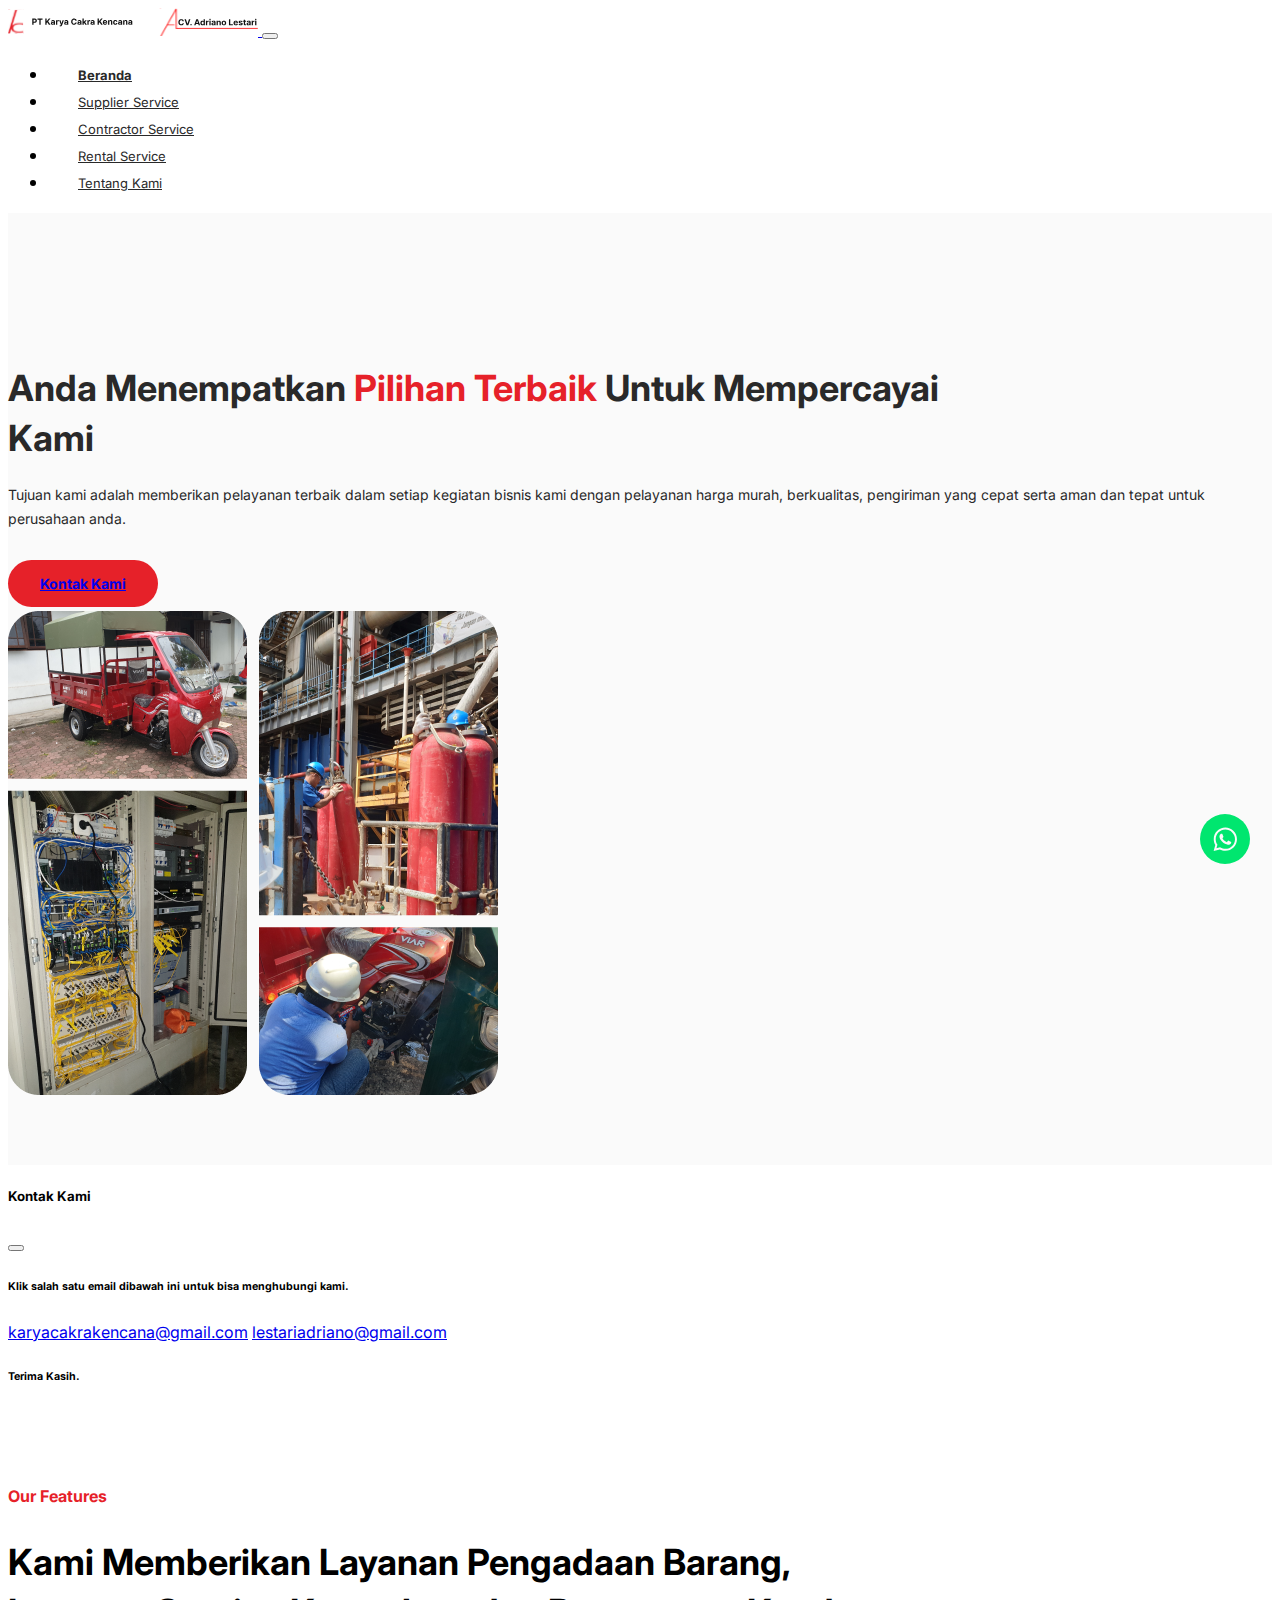
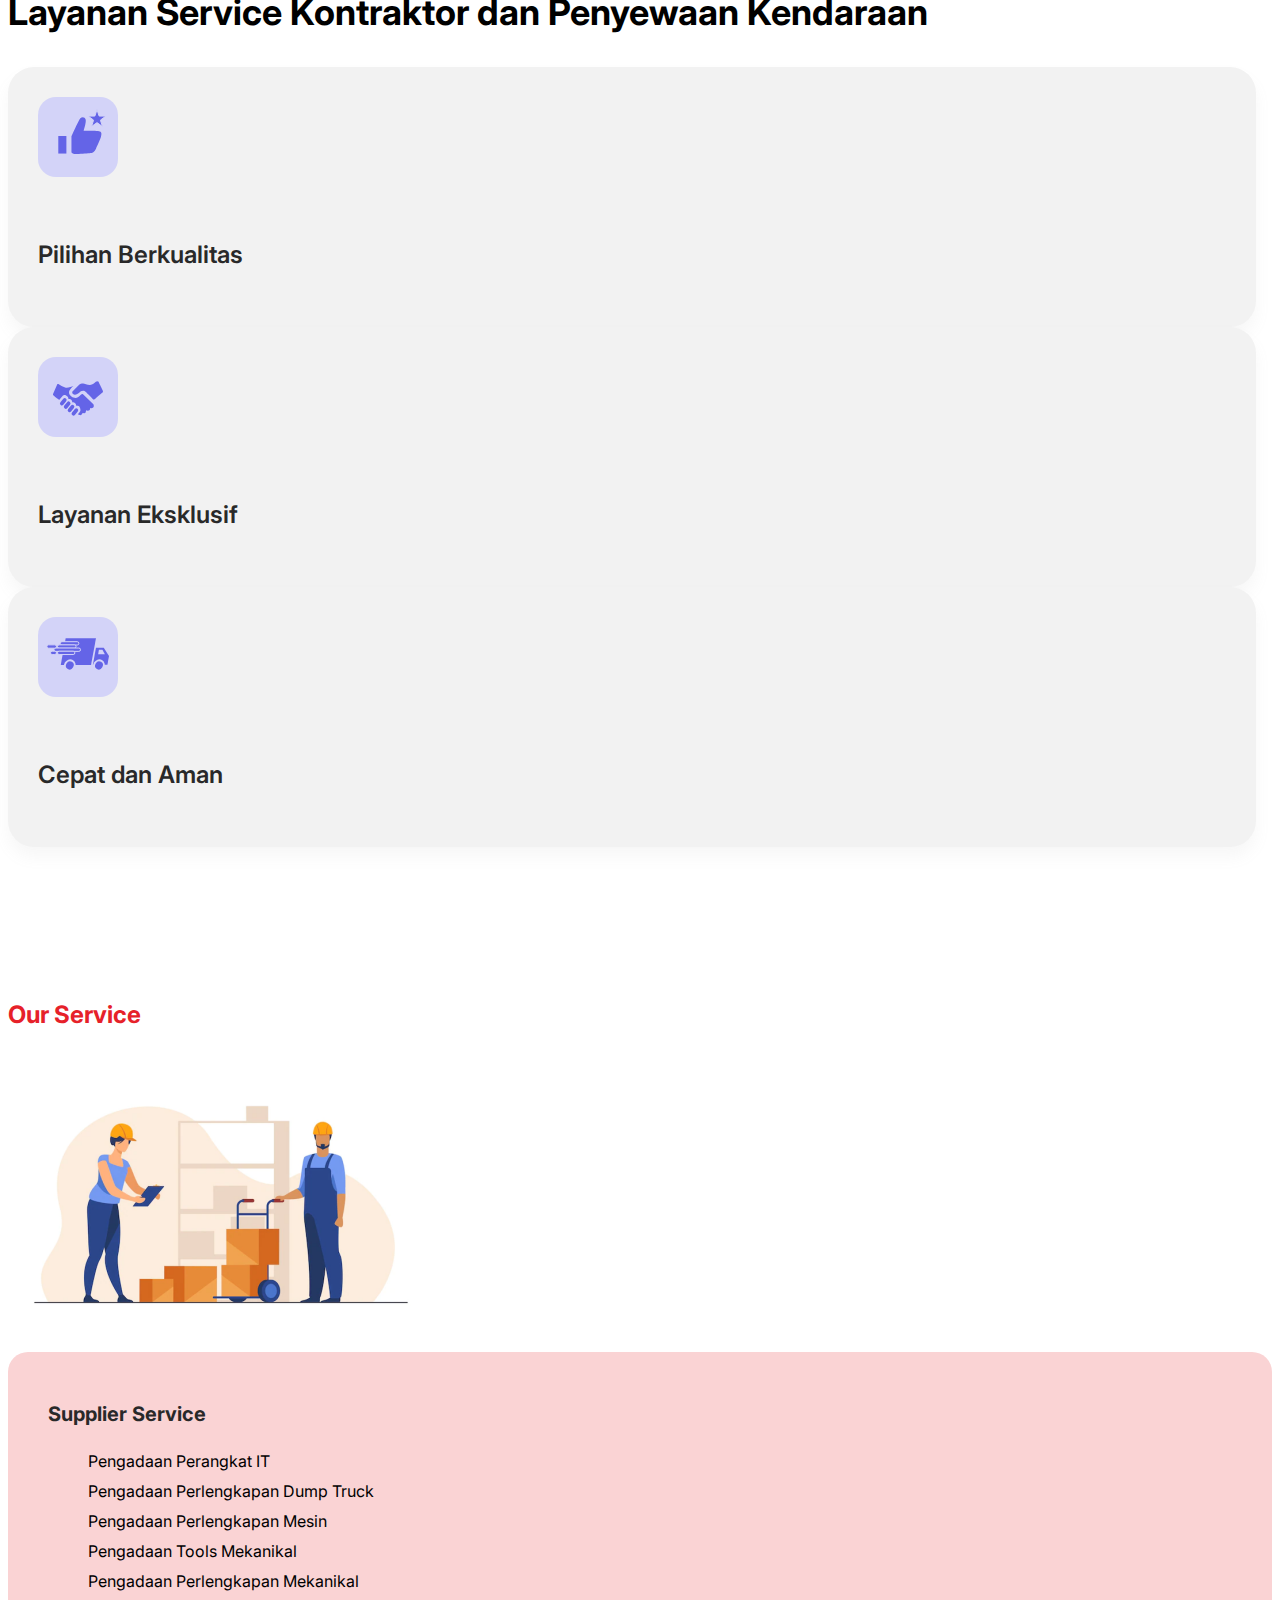
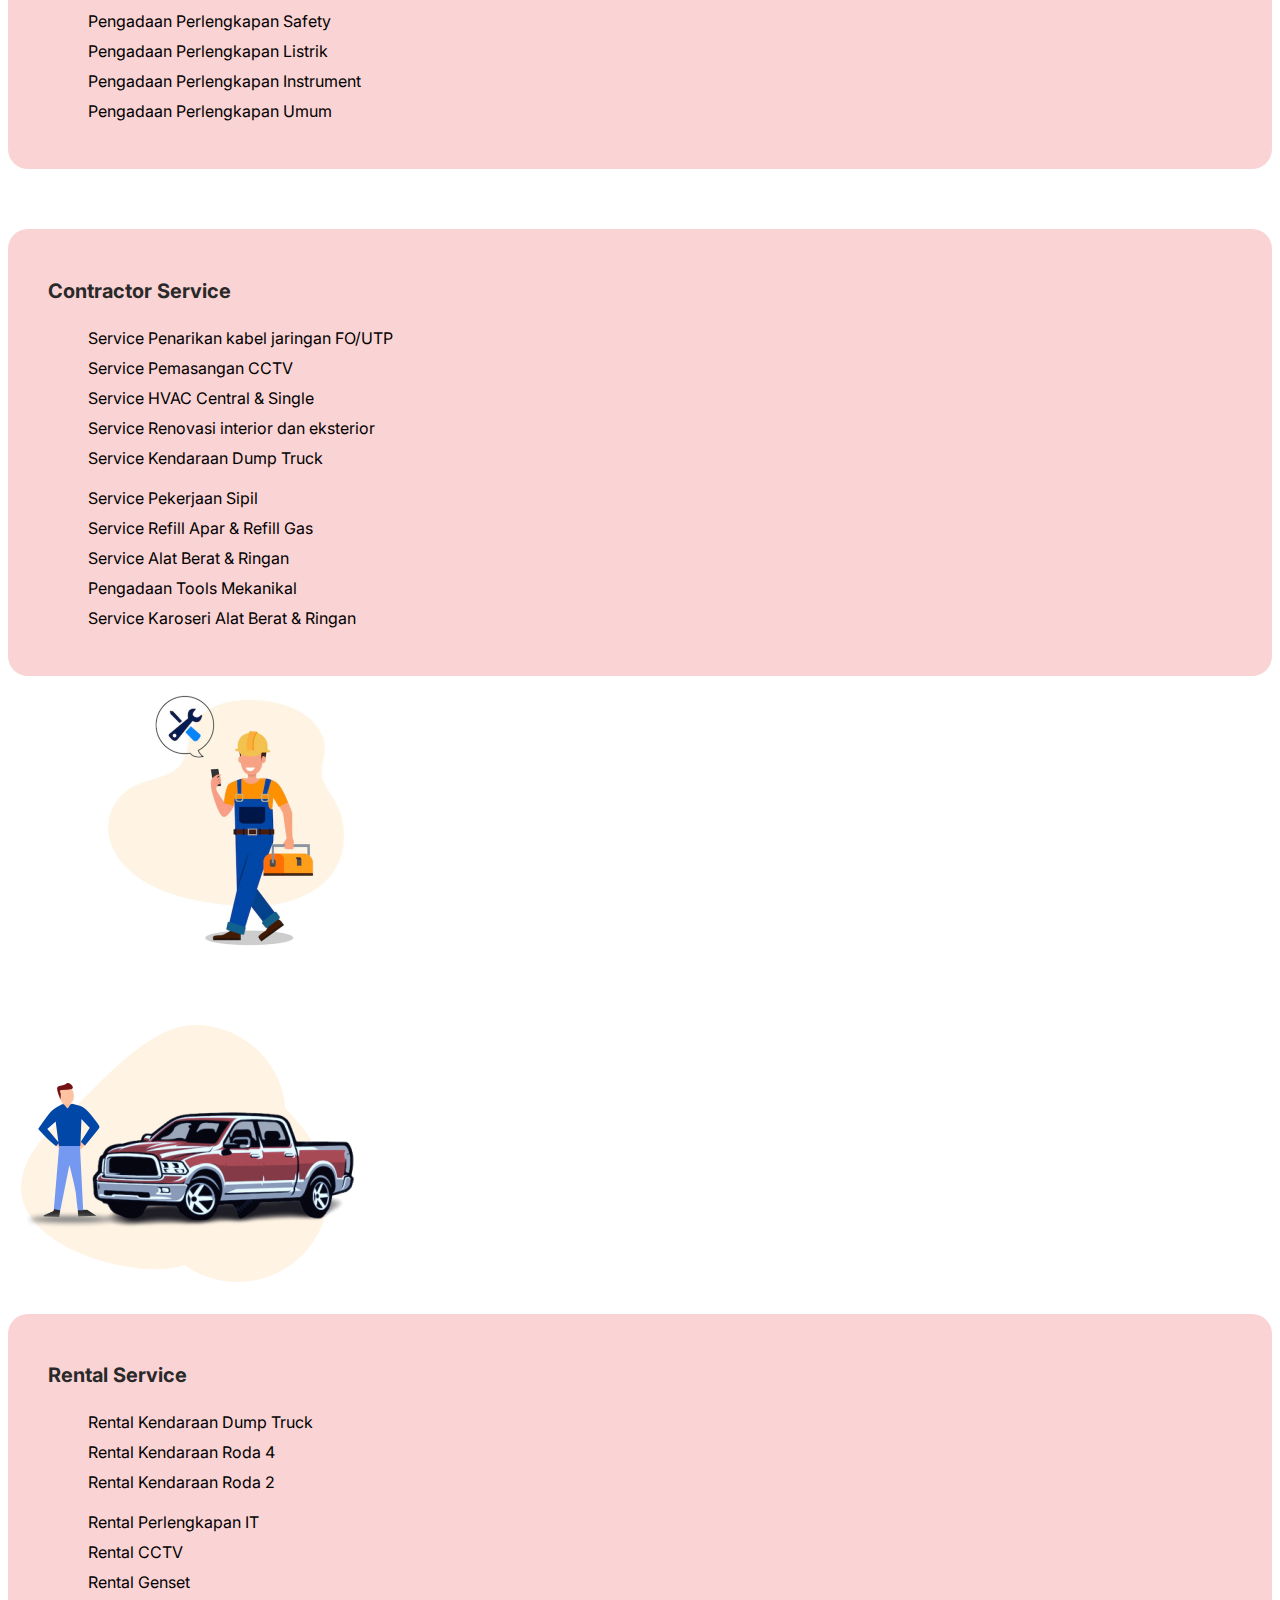
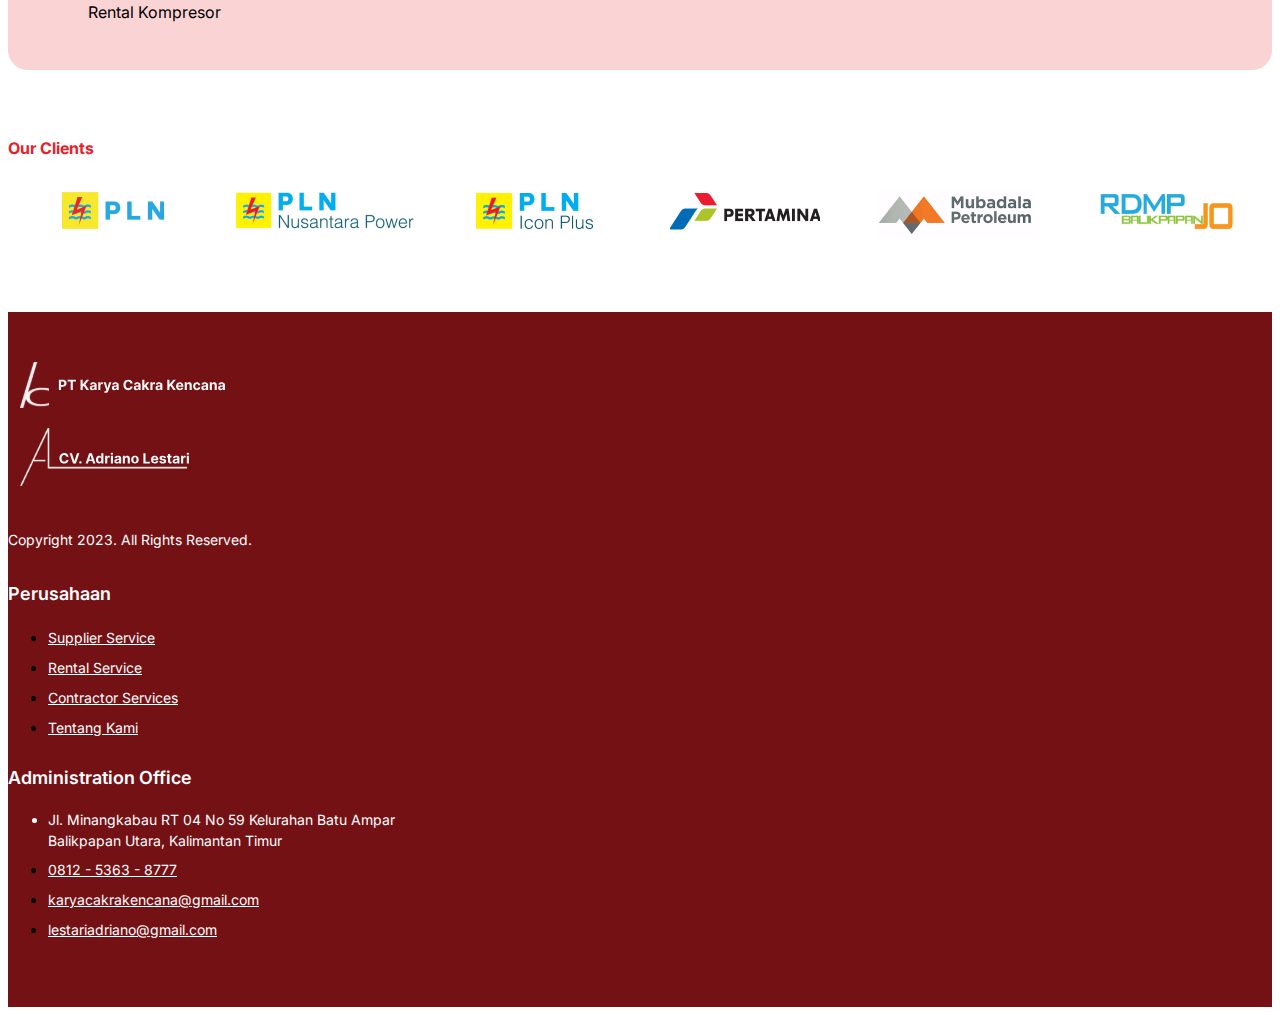
<file: index.html>
<!DOCTYPE html>
<html lang="en">
<head>
    <meta charset="UTF-8">
    <meta http-equiv="X-UA-Compatible" content="IE=edge">
    <meta name="viewport" content="width=device-width, initial-scale=1.0">
    <title>Home</title>

    <link href="https://cdn.jsdelivr.net/npm/bootstrap@5.0.2/dist/css/bootstrap.min.css" rel="stylesheet"
    integrity="sha384-EVSTQN3/azprG1Anm3QDgpJLIm9Nao0Yz1ztcQTwFspd3yD65VohhpuuCOmLASjC" crossorigin="anonymous">
    <link rel="stylesheet" href="assets/css/main.css">
    <link rel="stylesheet" href="assets/css/utilities.css">

    <link rel="preconnect" href="https://fonts.googleapis.com">
    <link rel="preconnect" href="https://fonts.gstatic.com" crossorigin>
    <link href="https://fonts.googleapis.com/css2?family=Inter:wght@400;500;600;700&display=swap" rel="stylesheet">
</head>
<body>
        <nav class="navbar navbar-expand-lg navbar-light fixed-top">
            <div class="container">
                <a href="/index.html" class="navbar-brand">
                    <img src="/assets/img/logo.svg" alt="">
                </a>
                <button class="navbar-toggler" type="button" data-bs-toggle="collapse" data-bs-target="#navbarNav"
                        aria-controls="navbarNav" aria-expanded="false" aria-label="Toggle navigation">
                        <span class="navbar-toggler-icon"></span>
                </button>
                <div class="collapse navbar-collapse" id="navbarNav">
                    <ul class="navbar-nav ms-auto text-lg gap-lg-0 gap-2">
                        <li class="nav-item">
                            <a class="nav-link active" aria-current="page" href="/index.html">Beranda</a>
                        </li>
                        <li class="nav-item">
                            <a class="nav-link" href="/supplier.html">Supplier Service</a>
                        </li>
                        <li class="nav-item">
                            <a class="nav-link" href="/services.html">Contractor Service</a>
                        </li>
                        <li class="nav-item">
                            <a class="nav-link" href="/rental.html">Rental Service</a>
                        </li>
                        <li class="nav-item">
                            <a class="nav-link" href="/tentangkami.html">Tentang Kami</a>
                        </li>
                    </ul>
                </div>
            </div>
        </nav>
    

    <section class="banner">
        <div class="container">
            <div class="d-flex justify-content-center">
                <div class="col-lg-12 col-12">
                    <div class="row">
                        <div class="col-lg-6 col-12 copywriting">
                            <h1 class="header">
                                Anda Menempatkan <span class="text-red">Pilihan Terbaik</span> Untuk Mempercayai <br> Kami
                            </h1>
                            <p class="support">
                                Tujuan kami adalah memberikan pelayanan terbaik dalam setiap kegiatan bisnis kami dengan pelayanan harga murah, berkualitas,
                                 pengiriman yang cepat serta aman dan tepat untuk perusahaan anda.
                            </p>
                            <p class="cta">
                                <a href="#" data-bs-toggle="modal" data-bs-target="#contactModal" class="btn btn-primary btn-contact">
                                    Kontak Kami
                                </a>
                            </p>
                        </div>
                        <div class="col-lg-6 col-12">
                            <a href="#">
                                <img src="/assets/img/banner.png" class="img-fluid" alt="">
                            </a>
                        </div>
                    </div>
                </div>
            </div>
        </div>
    </section>

    <div class="modal fade" id="contactModal" tabindex="-1" aria-labelledby="contactModalLabel" aria-hidden="true">
        <div class="modal-dialog modal-dialog-centered">
          <div class="modal-content">
            <div class="modal-header">
              <h5 class="modal-title" id="exampleModalLabel">Kontak Kami</h5>
              <button type="button" class="btn-close" data-bs-dismiss="modal" aria-label="Close"></button>
            </div>
            <div class="modal-body">
                <h6>Klik salah satu email dibawah ini untuk bisa menghubungi kami.</h6>
                <div class="d-flex flex-column mb-4">
                    <a href="mailto: karyacakrakencana@gmail.com">karyacakrakencana@gmail.com</a>
                    <a href="mailto: lestariadriano@gmail.com">lestariadriano@gmail.com</a>
                </div>
                <h6>Terima Kasih.</h6>
            </div>
          </div>
        </div>
    </div>

    <section id="feature" class="feature">
        <div class="container">
            <p class="text-red fw-bold text-center">Our Features</p>
            <h2 class="title-feature text-center mb-30">Kami Memberikan Layanan Pengadaan Barang, 
                <br>Layanan Service Kontraktor dan Penyewaan Kendaraan</h2>
            <div class="row gap-lg-0 gap-4">
                <div class="col-lg-4">
                    <div class="card feature-card">
                        <svg class="mb-30" width="80" height="80" viewBox="0 0 80 80" fill="none" xmlns="http://www.w3.org/2000/svg">
                            <rect width="80" height="80" rx="18" fill="#D3D3F8"/>
                            <path d="M20.2906 56.5535V38.9795H28.3932V56.5535H20.2906Z" fill="#6464E7"/>
                            <path d="M33.4564 55.1556V39.1792C35.9547 33.6541 41.2349 22.3242 42.3692 21.2058C43.7872 19.8079 46.8257 19.6082 47.6359 22.6037C48.2841 25.0002 46.5556 31.0579 45.6103 33.7872C50.2692 33.7206 60.0328 33.7473 61.8154 34.3863C64.0436 35.1851 63.4359 37.3819 63.0308 39.5786C62.6257 41.7754 59.5872 47.7665 57.9667 51.7606C56.6703 54.9559 54.4556 55.8878 53.5103 55.9544C51.5522 56.1541 46.2585 56.6334 40.7487 56.9529C35.239 57.2724 33.5915 55.8878 33.4564 55.1556Z" fill="#6464E7"/>
                            <mask id="mask0_177_447" style="mask-type:alpha" maskUnits="userSpaceOnUse" x="0" y="0" width="80" height="80">
                            <path d="M0 18C0 8.05888 8.05887 0 18 0H62C71.9411 0 80 8.05887 80 18V62C80 71.9411 71.9411 80 62 80H18C8.05888 80 0 71.9411 0 62V18Z" fill="#D3D3F8"/>
                            </mask>
                            <g mask="url(#mask0_177_447)">
                            <path d="M59 12.618L60.9941 18.7553L61.1064 19.1008H61.4697H67.9228L62.7021 22.8939L62.4082 23.1074L62.5205 23.4529L64.5146 29.5902L59.2939 25.7971L59 25.5836L58.7061 25.7971L53.4854 29.5902L55.4795 23.4529L55.5918 23.1074L55.2979 22.8939L50.0772 19.1008H56.5303H56.8936L57.0059 18.7553L59 12.618Z" fill="#6464E7" stroke="#D3D3F8"/>
                            </g>
                        </svg>
                        <p class="fw-semibold mb-0">Pilihan Berkualitas</p>
                    </div>
                </div>
                <div class="col-lg-4">
                    <div class="card feature-card">
                        <svg class="mb-30" width="80" height="80" viewBox="0 0 80 80" fill="none" xmlns="http://www.w3.org/2000/svg">
                            <rect width="80" height="80" rx="18" fill="#D3D3F8"/>
                            <path d="M15.1345 36.782L19.3849 26.9876C20.0031 26.7477 20.6085 27.0209 20.8339 27.1875C21.9931 27.987 24.8718 29.766 27.1129 30.4856C29.354 31.2052 33.585 29.8526 35.4204 29.0864C34.9052 29.4862 33.6816 30.5456 32.9088 31.585C31.9428 32.8842 30.687 34.3834 31.0734 36.1824C31.4598 37.9814 33.6816 40.1801 36.2898 40.7798C38.898 41.3795 41.313 39.0807 42.5688 37.8814C43.5734 36.922 44.5973 37.0152 44.9837 37.1818L55.4165 47.1762C55.7707 47.9091 56.2279 49.5948 55.2233 50.4743C54.2186 51.3538 52.7439 51.1739 52.1321 50.974C52.2609 51.4071 52.306 52.4532 51.4559 53.1728C50.6058 53.8924 48.9121 53.6059 48.1715 53.3727C48.1715 53.4726 48.0749 53.9724 47.6885 55.1717C47.3021 56.371 45.4023 56.2044 44.5007 55.9712C44.5007 56.2377 44.2689 56.9907 43.3416 57.8702C42.4142 58.7497 40.6368 57.9035 39.864 57.3704C40.3792 56.8041 41.5448 55.4515 42.0858 54.572C42.762 53.4726 42.4722 51.6736 41.6028 49.9746C40.9073 48.6154 39.1234 48.6753 38.3184 48.8752C38.3184 48.4088 38.0866 47.2162 37.1592 46.1767C36.2318 45.1373 34.9052 45.2106 34.3578 45.3772C34.3578 44.9108 34.1839 43.7581 33.4884 42.8786C32.7929 41.9991 31.2022 41.9791 30.4938 42.0791C30.3972 40.48 29.8176 39.7804 28.0789 38.581C26.6878 37.6216 25.4385 38.1813 24.9877 38.581L21.1237 42.8786C19.5459 41.7459 16.2164 39.3006 15.5209 38.581C14.8254 37.8614 14.9735 37.0819 15.1345 36.782Z" fill="#6464E7"/>
                            <path d="M34.2613 34.7832L37.6422 31.2851C38.2862 30.6855 39.8254 29.1863 40.83 27.987C42.0858 26.4879 43.6314 26.3879 45.0804 26.3879C46.5294 26.3879 49.0409 27.8871 51.8423 27.987C54.6437 28.087 56.3825 25.9881 57.8315 24.7888C58.9907 23.8293 59.9889 24.2558 60.3431 24.5889C61.6633 27.1875 64.4002 32.6644 64.7866 33.7837C65.173 34.9031 64.9476 35.2496 64.7866 35.2829C62.5005 37.2485 57.7156 41.3595 56.8655 42.0791C56.0154 42.7987 55.4165 42.5788 55.2233 42.3789C53.0015 40.0469 48.2295 35.143 46.9158 34.1835C45.602 33.2241 43.5992 33.7837 42.762 34.1835C42.0536 34.9164 40.347 36.5222 39.1878 37.0819C37.7388 37.7815 36.0966 37.8814 35.0341 37.0819C34.184 36.4422 34.1647 35.2829 34.2613 34.7832Z" fill="#6464E7"/>
                            <rect width="8.30062" height="3.8146" rx="1.9073" transform="matrix(0.637521 -0.770433 0.748567 0.663059 21.2202 46.6816)" fill="#6464E7"/>
                            <rect width="8.30062" height="3.8146" rx="1.9073" transform="matrix(0.637521 -0.770433 0.748567 0.663059 25.0844 50.0732)" fill="#6464E7"/>
                            <rect width="8.30062" height="3.8146" rx="1.9073" transform="matrix(0.637521 -0.770433 0.748567 0.663059 28.9481 53.4648)" fill="#6464E7"/>
                            <rect width="8.30062" height="3.8146" rx="1.9073" transform="matrix(0.637521 -0.770433 0.748567 0.663059 32.8123 56.8563)" fill="#6464E7"/>
                        </svg>
                        <p class="fw-semibold mb-0">Layanan Eksklusif</p>
                    </div>
                </div>
                <div class="col-lg-4">
                    <div class="card feature-card">
                        <svg class="mb-30" width="80" height="80" viewBox="0 0 80 80" fill="none" xmlns="http://www.w3.org/2000/svg">
                            <rect width="80" height="80" rx="18" fill="#D3D3F8"/>
                            <path d="M27.6681 21.347H57.9754L53.0494 48.0642H22.7422L27.6681 21.347Z" fill="#6464E7"/>
                            <path d="M54.8862 47.6467L57.9754 30.7815H65.7401L71 39.0471L69.4137 47.6467H54.8862Z" fill="#6464E7"/>
                            <path d="M60.1461 37.2938L60.8976 32.7853H64.4042L66.9089 37.2938H60.1461Z" fill="#D3D3F8"/>
                            <path d="M58.4679 52.9215C60.8489 54.2443 63.8009 53.1177 65.1394 50.7085C66.478 48.2992 65.8751 45.1977 63.4941 43.8748C61.1131 42.552 58.1612 43.6786 56.8226 46.0878C55.4841 48.4971 56.087 51.5986 58.4679 52.9215Z" fill="#6464E7" stroke="#D3D3F8" stroke-width="2"/>
                            <path d="M29.2979 52.9215C31.6789 54.2443 34.6308 53.1177 35.9694 50.7085C37.3079 48.2992 36.705 45.1977 34.324 43.8748C31.943 42.552 28.9911 43.6786 27.6525 46.0878C26.314 48.4971 26.9169 51.5986 29.2979 52.9215Z" fill="#6464E7" stroke="#D3D3F8" stroke-width="2"/>
                            <rect x="22.3257" y="24.6876" width="18.5331" height="3.33775" rx="1.66887" fill="#6464E7" stroke="#D3D3F8"/>
                            <rect x="19.487" y="27.8603" width="18.5331" height="3.33775" rx="1.66887" fill="#6464E7" stroke="#D3D3F8"/>
                            <rect x="15.9803" y="31.033" width="26.5483" height="3.33775" rx="1.66887" fill="#6464E7" stroke="#D3D3F8"/>
                            <rect x="19.487" y="34.2056" width="17.3642" height="3.33775" rx="1.66887" fill="#6464E7" stroke="#D3D3F8"/>
                            <rect x="8.9671" y="27.8603" width="9.51609" height="3.33775" rx="1.66887" fill="#6464E7" stroke="#D3D3F8"/>
                            <rect x="12.4737" y="34.2056" width="6.00946" height="3.33775" rx="1.66887" fill="#6464E7" stroke="#D3D3F8"/>
                        </svg>
                        <p class="fw-semibold mb-0">Cepat dan Aman</p>
                    </div>
                </div>
            </div>
        </div>
    </section>   

    <section class="services pt-50 pb-50">
        <div class="container">
            <div class="col-lg-12 col-12">
                <h2 class="fw-bold text-red mb-30 text-center">Our Service</h2>
                <div class="row mb-60 mbm-20">
                    <div class="col-lg-4 d-flex">
                        <img class="img-fluid" src="/assets/img/supplier_service.png" alt="">
                    </div>
                    <div class="col-lg-8">
                        <div class="supplier-service">
                            <h2 class="fw-bold text-lg-1 mb-20"><a href="/supplier.html">Supplier Service</a></h2>
                            <div class="row">
                                <ul class="col-lg-6 col-12 items mbm-0">
                                    <li class="item">Pengadaan Perangkat IT</li>
                                    <li class="item">Pengadaan Perlengkapan Dump Truck</li>
                                    <li class="item">Pengadaan Perlengkapan Mesin</li>
                                    <li class="item">Pengadaan Tools Mekanikal</li>
                                    <li class="item">Pengadaan Perlengkapan Mekanikal</li>
                                </ul>
                                <ul class="col-lg-6 col-12 items">
                                    <li class="item">Pengadaan Perlengkapan Safety</li>
                                    <li class="item">Pengadaan Perlengkapan Listrik</li>
                                    <li class="item">Pengadaan Perlengkapan Instrument</li>
                                    <li class="item">Pengadaan Perlengkapan Umum</li>
                                </ul>
                            </div>
                        </div>
                    </div>
                </div>
                <div class="row mb-60 mbm-20">
                    <div class="col-lg-8">
                        <div class="supplier-service">
                            <h2 class="fw-bold text-lg-1 mb-20"><a href="/services.html">Contractor Service</a></h2>
                            <div class="row">
                                <ul class="col-lg-6 col-12 items mbm-0">
                                    <li class="item">Service Penarikan kabel jaringan FO/UTP</li>
                                    <li class="item">Service Pemasangan CCTV</li>
                                    <li class="item">Service HVAC Central & Single</li>
                                    <li class="item">Service Renovasi interior dan eksterior</li>
                                    <li class="item">Service Kendaraan Dump Truck</li>
                                </ul>
                                <ul class="col-lg-6 col-12 items">
                                    <li class="item">Service Pekerjaan Sipil</li>
                                    <li class="item">Service Refill Apar & Refill Gas</li>
                                    <li class="item">Service Alat Berat & Ringan</li>
                                    <li class="item">Pengadaan Tools Mekanikal</li>
                                    <li class="item">Service Karoseri Alat Berat & Ringan</li>
                                </ul>
                            </div>
                        </div>
                    </div>
                    <div class="col-lg-4 d-flex">
                        <img class="img-fluid" src="/assets/img/jasa_service.png" alt="">
                    </div>
                </div>
                <div class="row">
                    <div class="col-lg-4 d-flex">
                        <img class="img-fluid" src="/assets/img/rent_service.png" alt="">
                    </div>
                    <div class="col-lg-7">
                        <div class="supplier-service">
                            <h2 class="fw-bold text-lg-1 mb-20"><a href="/rental.html">Rental Service</a></h2>
                            <div class="row">
                                <ul class="col-lg-6 col-12 items mbm-0">
                                    <li class="item">Rental Kendaraan Dump Truck</li>
                                    <li class="item">Rental Kendaraan Roda 4</li>
                                    <li class="item">Rental Kendaraan Roda 2</li>
                                </ul>
                                <ul class="col-lg-6 col-12 items">
                                    <li class="item">Rental Perlengkapan IT</li>
                                    <li class="item">Rental CCTV</li>
                                    <li class="item">Rental Genset</li>
                                    <li class="item">Rental Kompresor</li>
                                </ul>
                            </div>
                        </div>
                    </div>
                </div>
            </div>
        </div>
    </section>

    <section class="client pb-60">
        <div class="container">
            <p class="text-red fw-bold text-center">Our Clients</p>
            <div class="row text-center gap-lg-0 gap-4 img-clients">
                <div class="col-md-2 col-4">
                    <img src="/assets/img/pln.png" class="img-fluid" alt="">
                </div>
                <div class="col-md-2 col-4">
                    <img src="/assets/img/pjb.png" class="img-fluid" alt="">
                </div>
                <div class="col-md-2 col-4">
                    <img src="/assets/img/iconplus.png" class="img-fluid" alt="">
                </div>
                <div class="col-md-2 col-4">
                    <img src="/assets/img/pertamina.png" class="img-fluid" alt="">
                </div>
                <div class="col-md-2 col-4">
                    <img src="/assets/img/mubada.png" class="img-fluid" alt="">
                </div>
                <div class="col-md-2 col-4">
                    <img src="/assets/img/rdmp.png" class="img-fluid" alt="">
                </div>
            </div>
        </div>  
    </section>

    <section class="footer pt-50 pb-50">
        <footer>
            <div class="container">
                <div class="row">
                    <div class="col-lg-4 text-lg text-center img-footer">
                        <a href="" class="mb-30">
                            <img src="/assets/img/logo_footer.svg" alt="">
                        </a>
                        <p class="mt-30 text-md text-white mb-30">Copyright 2023. All Rights Reserved.</p>
                    </div>
                    <div class="col-lg-8 mt-lg-0 mt-20">
                        <div class="row gap-sm-0">
                            <div class="col-md-4 col-6 mb-lg-0 mb-25">
                                <p class="text-lg fw-semibold text-white mb-12">Perusahaan</p>
                                <ul class="list-unstyled">
                                    <li class="mb-6">
                                        <a href="/supplier.html" class="text-md text-white text-decoration-none">Supplier Service</a>
                                    </li>
                                    <li class="mb-6">
                                        <a href="/rental.html" class="text-md text-white text-decoration-none">Rental Service</a>
                                    </li>
                                    <li class="mb-6">
                                        <a href="/services.html" class="text-md text-white text-decoration-none">Contractor Services</a>
                                    </li>
                                    <li class="mb-6">
                                        <a href="/tentangkami.html" class="text-md text-white text-decoration-none">Tentang Kami</a>
                                    </li>
                                </ul>
                            </div>
                            <div class="col-md-4 col-12 mt-lg-0 mt-md-0 mt-25">
                                <p class="text-lg fw-semibold text-white mb-12">Administration Office</p>
                                <ul class="list-unstyled">
                                    <li class="mb-6 text-white text-md">
                                        Jl. Minangkabau RT 04 No 59 Kelurahan Batu Ampar
                                        <br>Balikpapan Utara, Kalimantan Timur
                                    </li>
                                    <li class="mb-6">
                                        <a href="tel: 081253638777"
                                        class="text-md text-white text-decoration-none">0812 - 5363 - 8777</a>
                                    </li>
                                    <li class="mb-6">
                                        <a href="mailto: karyacakrakencana@gmail.com"
                                            class="text-md text-white text-decoration-none">karyacakrakencana@gmail.com</a>
                                    </li>
                                    <li class="mb-6">
                                        <a href="mailto: lestariadriano@gmail.com"
                                            class="text-md text-white text-decoration-none">lestariadriano@gmail.com</a>
                                    </li>
                                </ul>
                            </div>
                        </div>
                    </div>
                </div>
            </div>
        </footer>
    </section>

    <div class="icon_wa">
        <a href="https://api.whatsapp.com/send?phone=6281253638777&text=Halo, Ada yang bisa kami bantu." target="_blank"><img width="50" height="50" src="/assets/icon/icon_wa.svg"></a>
    </div>

    <!-- Bootstrap -->
    <script src="https://cdn.jsdelivr.net/npm/bootstrap@5.0.1/dist/js/bootstrap.bundle.min.js"
    integrity="sha384-gtEjrD/SeCtmISkJkNUaaKMoLD0//ElJ19smozuHV6z3Iehds+3Ulb9Bn9Plx0x4" crossorigin="anonymous">
    </script>
<script src="https://code.jquery.com/jquery-3.5.1.js" ></script>
<script src="/assets/js/script.js"></script>
</body>
</html>
</file>
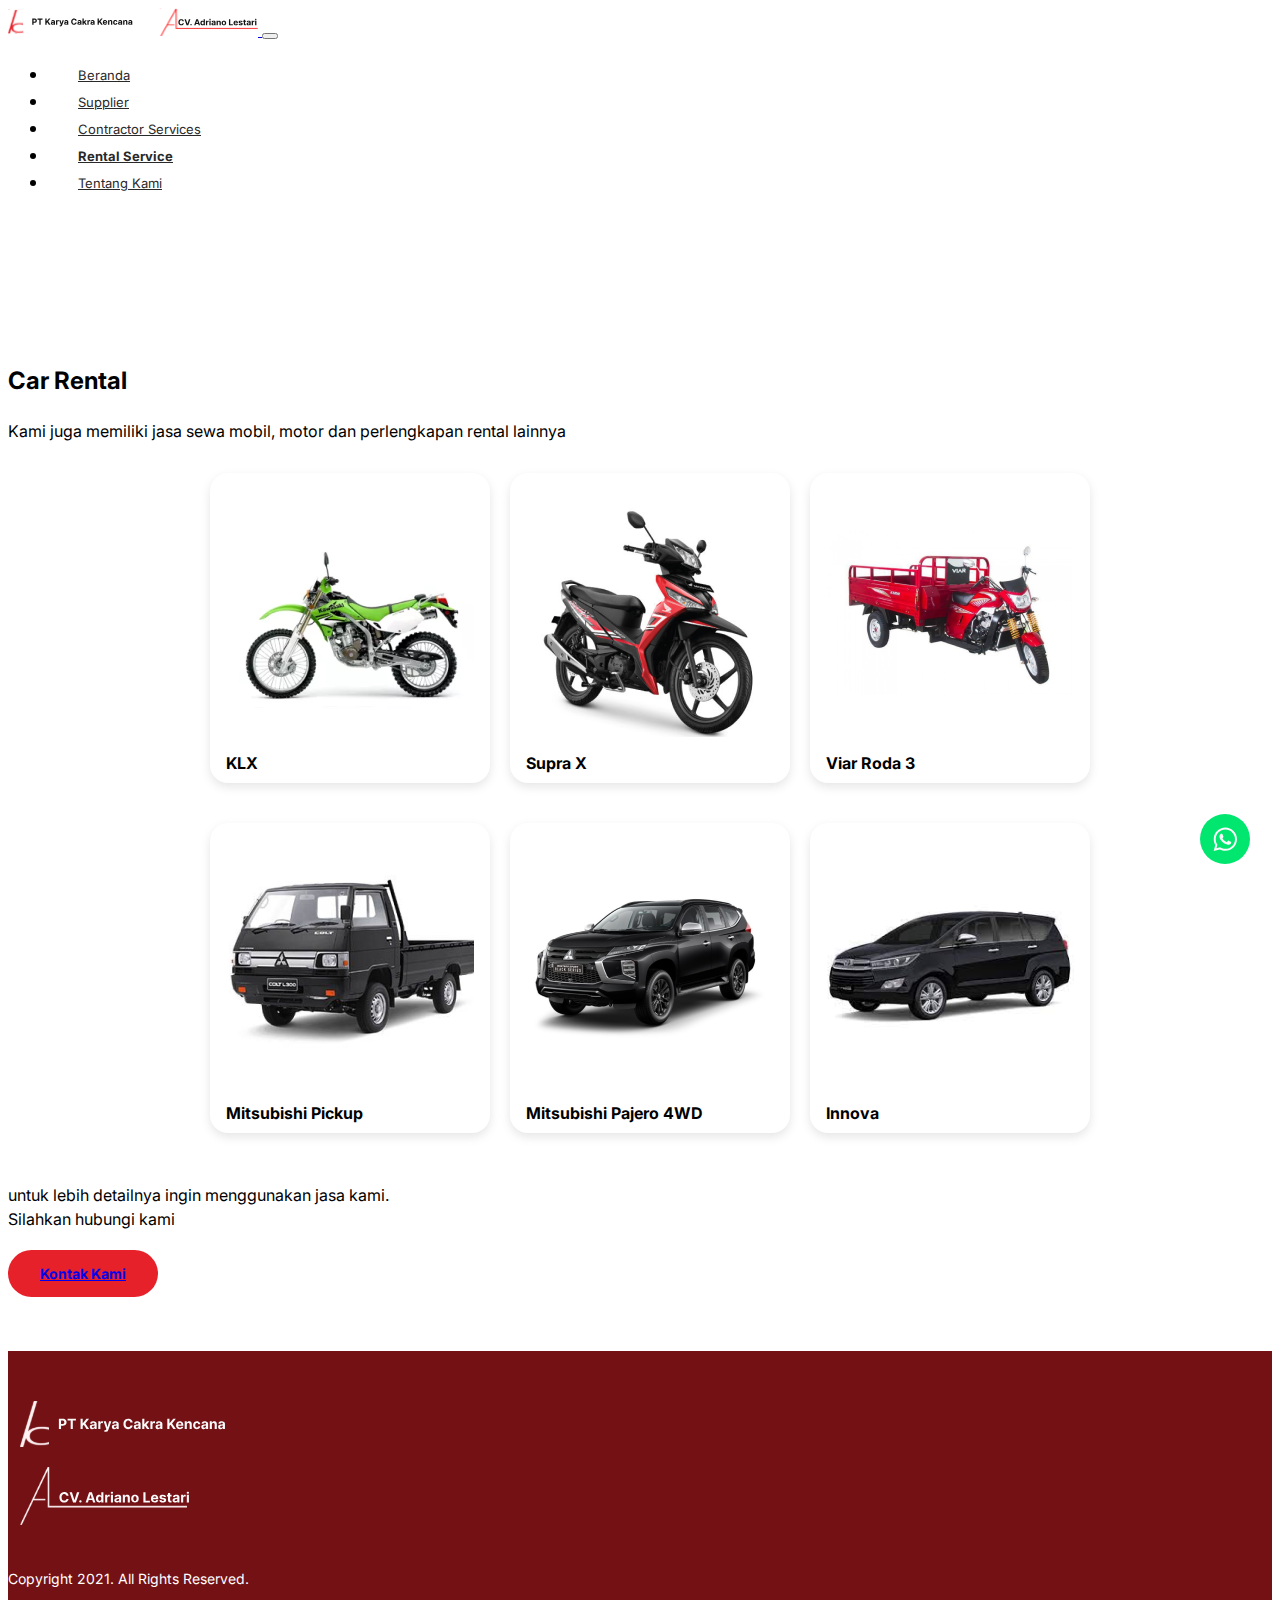
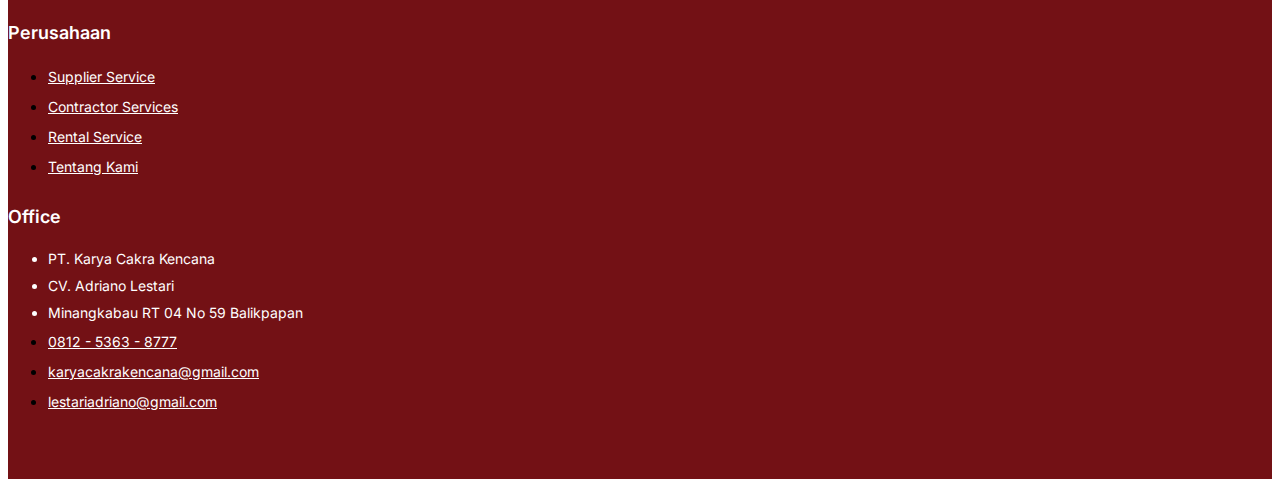
<file: car-rental.html>
<!DOCTYPE html>
<html lang="en">
<head>
    <meta charset="UTF-8">
    <meta http-equiv="X-UA-Compatible" content="IE=edge">
    <meta name="viewport" content="width=device-width, initial-scale=1.0">
    <title>Home</title>

    <link href="https://cdn.jsdelivr.net/npm/bootstrap@5.0.2/dist/css/bootstrap.min.css" rel="stylesheet"
    integrity="sha384-EVSTQN3/azprG1Anm3QDgpJLIm9Nao0Yz1ztcQTwFspd3yD65VohhpuuCOmLASjC" crossorigin="anonymous">
    <link rel="stylesheet" href="assets/css/main.css">
    <link rel="stylesheet" href="assets/css/utilities.css">

    <link rel="preconnect" href="https://fonts.googleapis.com">
    <link rel="preconnect" href="https://fonts.gstatic.com" crossorigin>
    <link href="https://fonts.googleapis.com/css2?family=Inter:wght@400;500;600;700&display=swap" rel="stylesheet">
</head>
<body>
    <nav class="navbar navbar-expand-lg navbar-light sticky-top">
        <div class="container">
            <a href="#" class="navbar-brand">
                <img src="/assets/img/logo.svg" alt="">
            </a>
            <button class="navbar-toggler" type="button" data-bs-toggle="collapse" data-bs-target="#navbarNav"
                    aria-controls="navbarNav" aria-expanded="false" aria-label="Toggle navigation">
                    <span class="navbar-toggler-icon"></span>
            </button>
            <div class="collapse navbar-collapse" id="navbarNav">
                <ul class="navbar-nav ms-auto text-lg gap-lg-0 gap-2">
                    <li class="nav-item">
                        <a class="nav-link" aria-current="page" href="/index.html">Beranda</a>
                    </li>
                    <li class="nav-item">
                        <a class="nav-link" href="/supplier.html">Supplier</a>
                    </li>
                    <li class="nav-item">
                        <a class="nav-link" href="/services.html">Contractor Services</a>
                    </li>
                    <li class="nav-item">
                        <a class="nav-link active" href="/car-rental.html">Rental Service</a>
                    </li>
                    <li class="nav-item">
                        <a class="nav-link" href="#">Tentang Kami</a>
                    </li>
                </ul>
            </div>
        </div>
    </nav>


    <div class="main-content pb-50 pt-50">
        <div class="container rental">
            <h2 class="fw-bold text-center">Car Rental</h2>
            <p class="text-md-1 text-center mb-30">Kami juga memiliki jasa sewa mobil, motor dan perlengkapan rental lainnya</p>
            <div class="img-group mb-20">
                <div class="pb-20 pbm-10">
                    <div class="card">
                        <img src="/assets/img/pic-10.png" alt="" class="img-fluid">
                        <p class="mt-8 fw-bold font-lg">KLX</p>
                    </div>
                </div>
                <div class="pb-20 pbm-10">
                    <div class="card">
                        <img src="/assets/img/pic-27.png" alt="" class="img-fluid">
                        <p class="mt-8 fw-bold font-lg">Supra X</p>
                    </div>
                </div>
                <div class="pb-20 pbm-10">
                    <div class="card">
                        <img src="/assets/img/pic-12.png" alt="" class="img-fluid">
                        <p class="mt-8 fw-bold font-lg">Viar Roda 3</p>
                    </div>
                </div>
            </div>
            <div class="img-group mb-30">
                <div class="pb-20 pbm-10">
                    <div class="card">
                        <img src="/assets/img/pic-11.png" alt="" class="img-fluid">
                        <p class="mt-8 fw-bold font-lg">Mitsubishi Pickup</p>
                    </div>
                </div>
                <div class="pb-20 pbm-10">
                    <div class="card">
                        <img src="/assets/img/pic-25.png" alt="" class="img-fluid">
                        <p class="mt-8 fw-bold font-lg">Mitsubishi Pajero 4WD</p>
                    </div>
                </div>
                <div class="pb-20 pbm-10">
                    <div class="card">
                        <img src="/assets/img/pic-26.png" alt="" class="img-fluid">
                        <p class="mt-8 fw-bold font-lg">Innova</p>
                    </div>
                </div>
            </div>
            <p class="text-md-1 text-center mb-30">untuk lebih detailnya ingin menggunakan jasa kami.<br>
                Silahkan hubungi kami</p>
            <p class="text-center"><a href="mailto: karyacakrakencana@gmail.com" class="btn btn-primary btn-contact">
                Kontak Kami
            </a></p>
        </div>
    </div>


    <section class="footer pt-50 pb-50">
        <footer>
            <div class="container">
                <div class="row">
                    <div class="col-lg-4 text-lg text-center img-footer">
                        <a href="" class="mb-30">
                            <img src="/assets/img/logo_footer.svg" alt="">
                        </a>
                        <p class="mt-30 text-md text-white mb-30">Copyright 2021. All Rights Reserved.</p>
                    </div>
                    <div class="col-lg-8 mt-lg-0 mt-20">
                        <div class="row gap-sm-0">
                            <div class="col-md-4 col-6 mb-lg-0 mb-25">
                                <p class="text-lg fw-semibold text-white mb-12">Perusahaan</p>
                                <ul class="list-unstyled">
                                    <li class="mb-6">
                                        <a href="/supplier.html" class="text-md text-white text-decoration-none">Supplier Service</a>
                                    </li>
                                    <li class="mb-6">
                                        <a href="/services.html" class="text-md text-white text-decoration-none">Contractor Services</a>
                                    </li>
                                    <li class="mb-6">
                                        <a href="/car-rental.html" class="text-md text-white text-decoration-none">Rental Service</a>
                                    </li>
                                    <li class="mb-6">
                                        <a href="#" class="text-md text-white text-decoration-none">Tentang Kami</a>
                                    </li>
                                </ul>
                            </div>
                            <div class="col-md-4 col-12 mt-lg-0 mt-md-0 mt-25">
                                <p class="text-lg fw-semibold text-white mb-12">Office</p>
                                <ul class="list-unstyled">
                                    <li class="mb-6 text-white text-md">
                                        PT. Karya Cakra Kencana
                                    </li>
                                    <li class="mb-6 text-white text-md">
                                        CV. Adriano Lestari
                                    </li>
                                    <li class="mb-6 text-white text-md">
                                        Minangkabau RT 04 No 59
                                        Balikpapan
                                    </li>
                                    <li class="mb-6">
                                        <a href="tel: 081253638777"
                                        class="text-md text-white text-decoration-none">0812 - 5363 - 8777</a>
                                    </li>
                                    <li class="mb-6">
                                        <a href="mailto: karyacakrakencana@gmail.com"
                                            class="text-md text-white text-decoration-none">karyacakrakencana@gmail.com</a>
                                    </li>
                                    <li class="mb-6">
                                        <a href="mailto: lestariadriano@gmail.com"
                                            class="text-md text-white text-decoration-none">lestariadriano@gmail.com</a>
                                    </li>
                                </ul>
                            </div>
                        </div>
                    </div>
                </div>
            </div>
        </footer>
    </section>

    <div class="icon_wa">
        <a href="https://api.whatsapp.com/send?phone=6281253638777&text=Halo, Untuk lebih detail silahkan chat dengan kami."><img width="50" height="50" src="/assets/icon/icon_wa.svg"></a>
    </div>

    <!-- Bootstrap -->
    <script src="https://cdn.jsdelivr.net/npm/bootstrap@5.0.1/dist/js/bootstrap.bundle.min.js"
    integrity="sha384-gtEjrD/SeCtmISkJkNUaaKMoLD0//ElJ19smozuHV6z3Iehds+3Ulb9Bn9Plx0x4" crossorigin="anonymous">
    </script>
</body>
</html>
</file>
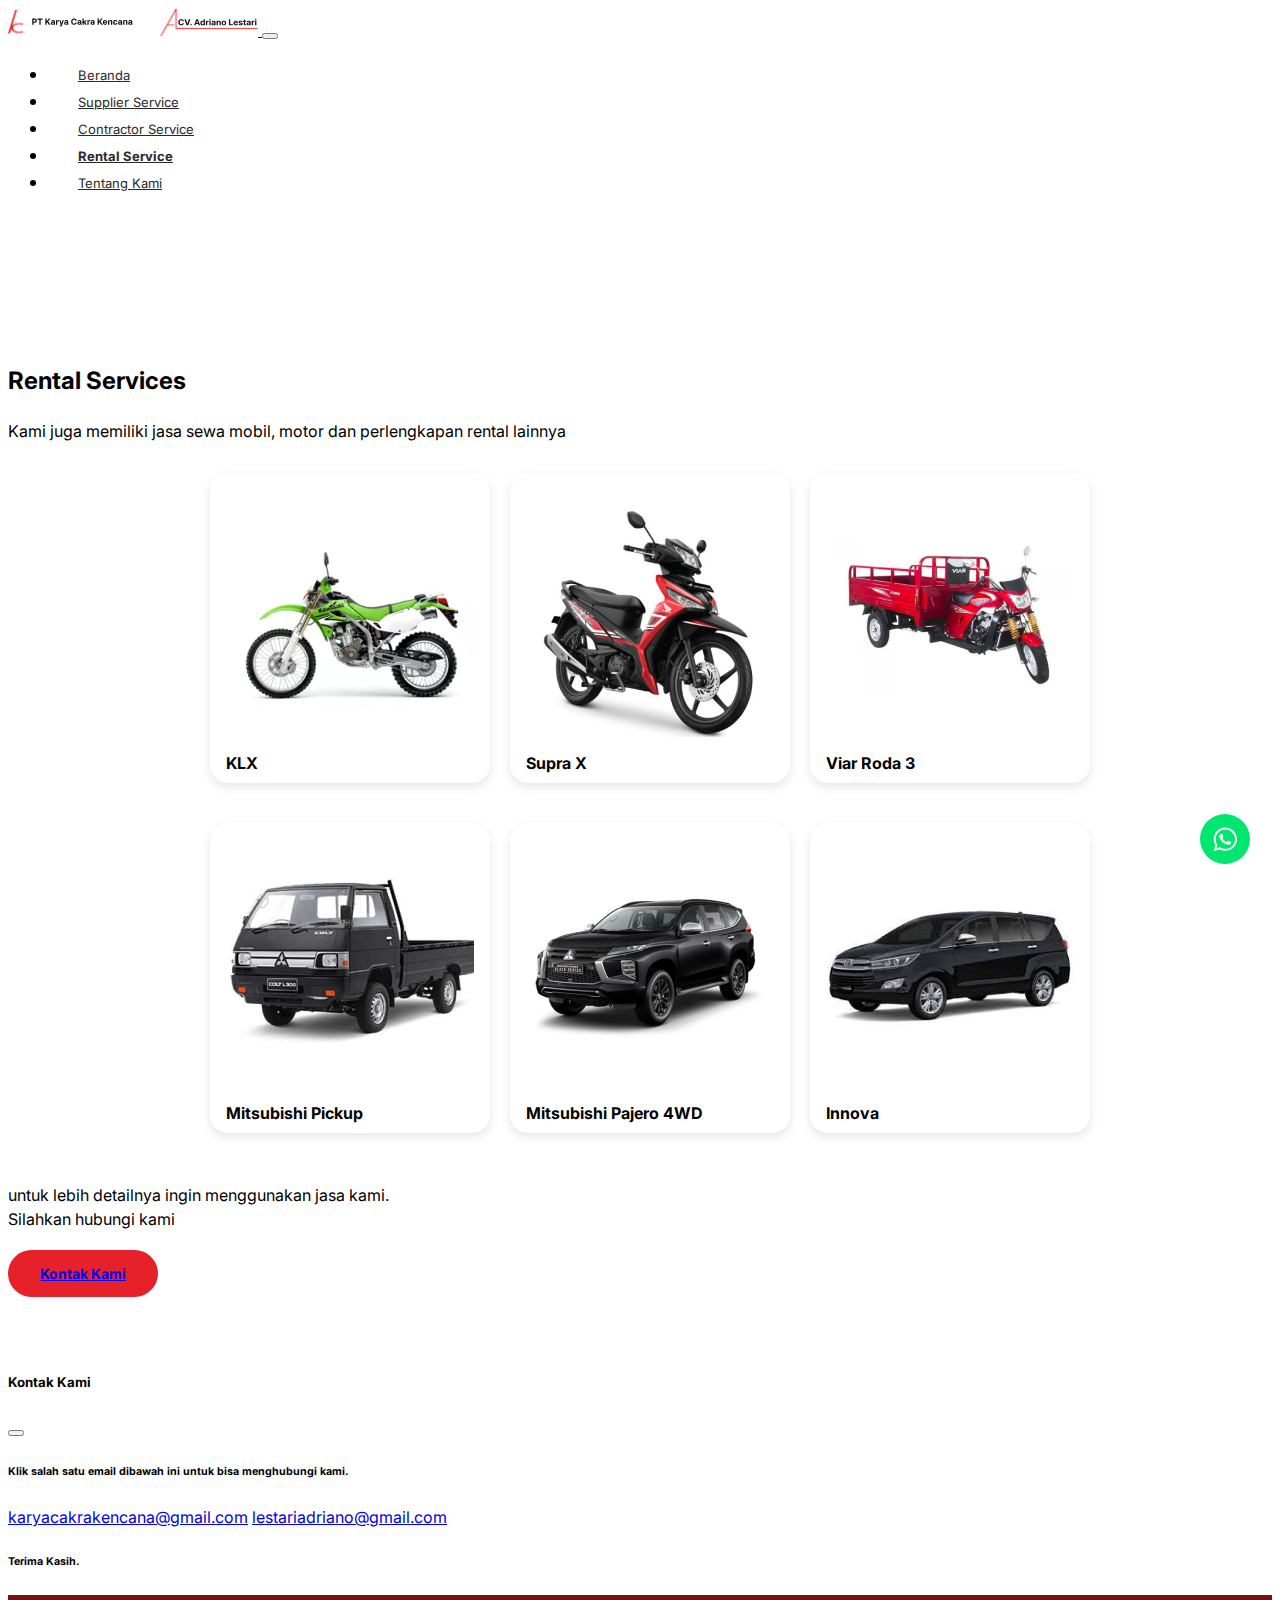
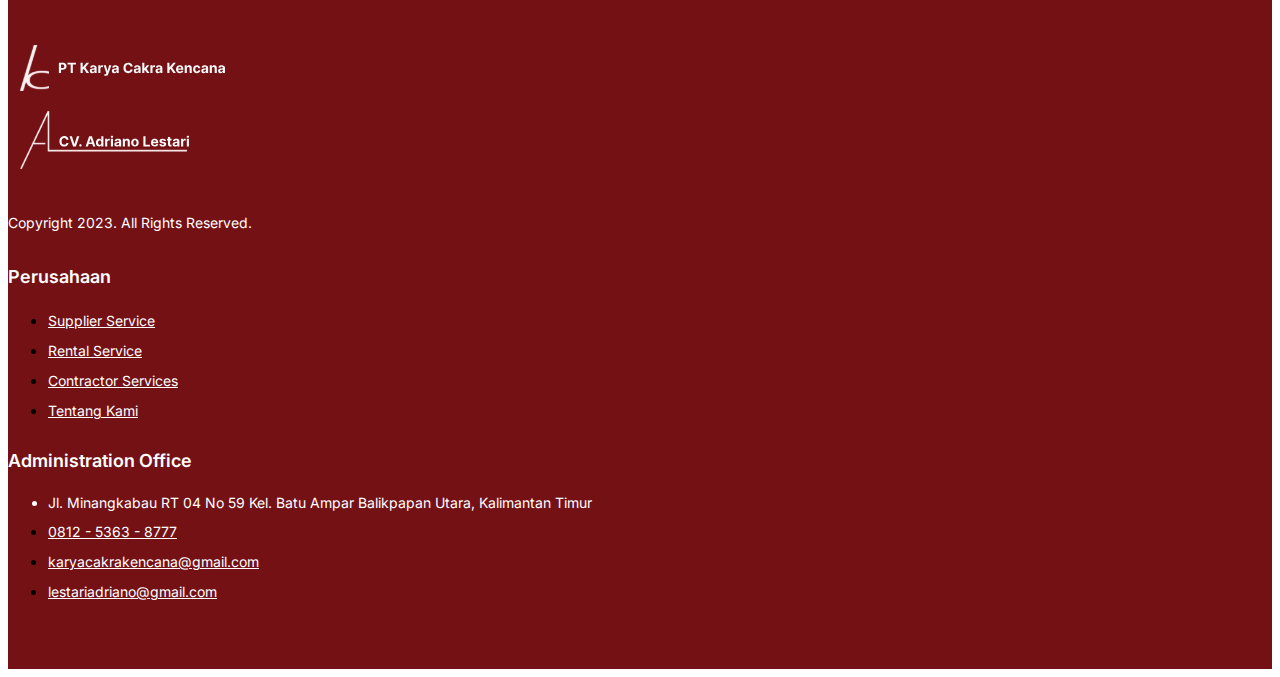
<file: rental.html>
<!DOCTYPE html>
<html lang="en">
<head>
    <meta charset="UTF-8">
    <meta http-equiv="X-UA-Compatible" content="IE=edge">
    <meta name="viewport" content="width=device-width, initial-scale=1.0">
    <title>Rental Services</title>

    <link href="https://cdn.jsdelivr.net/npm/bootstrap@5.0.2/dist/css/bootstrap.min.css" rel="stylesheet"
    integrity="sha384-EVSTQN3/azprG1Anm3QDgpJLIm9Nao0Yz1ztcQTwFspd3yD65VohhpuuCOmLASjC" crossorigin="anonymous">
    <link rel="stylesheet" href="assets/css/main.css">
    <link rel="stylesheet" href="assets/css/utilities.css">

    <link rel="preconnect" href="https://fonts.googleapis.com">
    <link rel="preconnect" href="https://fonts.gstatic.com" crossorigin>
    <link href="https://fonts.googleapis.com/css2?family=Inter:wght@400;500;600;700&display=swap" rel="stylesheet">
</head>
<body>
    <nav class="navbar navbar-expand-lg navbar-light fixed-top">
        <div class="container">
            <a href="/index.html" class="navbar-brand">
                <img src="/assets/img/logo.svg" alt="">
            </a>
            <button class="navbar-toggler" type="button" data-bs-toggle="collapse" data-bs-target="#navbarNav"
                    aria-controls="navbarNav" aria-expanded="false" aria-label="Toggle navigation">
                    <span class="navbar-toggler-icon"></span>
            </button>
            <div class="collapse navbar-collapse" id="navbarNav">
                <ul class="navbar-nav ms-auto text-lg gap-lg-0 gap-2">
                    <li class="nav-item">
                        <a class="nav-link" aria-current="page" href="/index.html">Beranda</a>
                    </li>
                    <li class="nav-item">
                        <a class="nav-link" href="/supplier.html">Supplier Service</a>
                    </li>
                    <li class="nav-item">
                        <a class="nav-link" href="/services.html">Contractor Service</a>
                    </li>
                    <li class="nav-item">
                        <a class="nav-link active" href="/rental.html">Rental Service</a>
                    </li>
                    <li class="nav-item">
                        <a class="nav-link" href="/tentangkami.html">Tentang Kami</a>
                    </li>
                </ul>
            </div>
        </div>
    </nav>


    <div class="main-content pb-50 pt-50">
        <div class="container rental">
            <h2 class="fw-bold text-center">Rental Services</h2>
            <p class="text-md-1 text-center mb-30">Kami juga memiliki jasa sewa mobil, motor dan perlengkapan rental lainnya</p>
            <div class="img-group mb-20">
                <div class="pb-20 pbm-10">
                    <div class="card">
                        <img src="/assets/img/pic-10.png" alt="" class="img-fluid">
                        <p class="mt-8 fw-bold font-lg">KLX</p>
                    </div>
                </div>
                <div class="pb-20 pbm-10">
                    <div class="card">
                        <img src="/assets/img/pic-27.png" alt="" class="img-fluid">
                        <p class="mt-8 fw-bold font-lg">Supra X</p>
                    </div>
                </div>
                <div class="pb-20 pbm-10">
                    <div class="card">
                        <img src="/assets/img/pic-12.png" alt="" class="img-fluid">
                        <p class="mt-8 fw-bold font-lg">Viar Roda 3</p>
                    </div>
                </div>
            </div>
            <div class="img-group mb-30">
                <div class="pb-20 pbm-10">
                    <div class="card">
                        <img src="/assets/img/pic-11.png" alt="" class="img-fluid">
                        <p class="mt-8 fw-bold font-lg">Mitsubishi Pickup</p>
                    </div>
                </div>
                <div class="pb-20 pbm-10">
                    <div class="card">
                        <img src="/assets/img/pic-25.png" alt="" class="img-fluid">
                        <p class="mt-8 fw-bold font-lg">Mitsubishi Pajero 4WD</p>
                    </div>
                </div>
                <div class="pb-20 pbm-10">
                    <div class="card">
                        <img src="/assets/img/pic-26.png" alt="" class="img-fluid">
                        <p class="mt-8 fw-bold font-lg">Innova</p>
                    </div>
                </div>
            </div>
            <p class="text-md-1 text-center mb-30">untuk lebih detailnya ingin menggunakan jasa kami.<br>
                Silahkan hubungi kami</p>
            <p class="text-center"><a href="#" data-bs-toggle="modal" data-bs-target="#contactModal" class="btn btn-primary btn-contact">
                Kontak Kami
            </a></p>
        </div>
    </div>

    <div class="modal fade" id="contactModal" tabindex="-1" aria-labelledby="contactModalLabel" aria-hidden="true">
        <div class="modal-dialog modal-dialog-centered">
          <div class="modal-content">
            <div class="modal-header">
              <h5 class="modal-title" id="exampleModalLabel">Kontak Kami</h5>
              <button type="button" class="btn-close" data-bs-dismiss="modal" aria-label="Close"></button>
            </div>
            <div class="modal-body">
                <h6>Klik salah satu email dibawah ini untuk bisa menghubungi kami.</h6>
                <div class="d-flex flex-column mb-4">
                    <a href="mailto: karyacakrakencana@gmail.com">karyacakrakencana@gmail.com</a>
                    <a href="mailto: lestariadriano@gmail.com">lestariadriano@gmail.com</a>
                </div>
                <h6>Terima Kasih.</h6>
            </div>
          </div>
        </div>
    </div>


    <section class="footer pt-50 pb-50">
        <footer>
            <div class="container">
                <div class="row">
                    <div class="col-lg-4 text-lg text-center img-footer">
                        <a href="" class="mb-30">
                            <img src="/assets/img/logo_footer.svg" alt="">
                        </a>
                        <p class="mt-30 text-md text-white mb-30">Copyright 2023. All Rights Reserved.</p>
                    </div>
                    <div class="col-lg-8 mt-lg-0 mt-20">
                        <div class="row gap-sm-0">
                            <div class="col-md-4 col-6 mb-lg-0 mb-25">
                                <p class="text-lg fw-semibold text-white mb-12">Perusahaan</p>
                                <ul class="list-unstyled">
                                    <li class="mb-6">
                                        <a href="/supplier.html" class="text-md text-white text-decoration-none">Supplier Service</a>
                                    </li>
                                    <li class="mb-6">
                                        <a href="/rental.html" class="text-md text-white text-decoration-none">Rental Service</a>
                                    </li>
                                    <li class="mb-6">
                                        <a href="/services.html" class="text-md text-white text-decoration-none">Contractor Services</a>
                                    </li>
                                    <li class="mb-6">
                                        <a href="/tentangkami.html" class="text-md text-white text-decoration-none">Tentang Kami</a>
                                    </li>
                                </ul>
                            </div>
                            <div class="col-md-4 col-12 mt-lg-0 mt-md-0 mt-25">
                                <p class="text-lg fw-semibold text-white mb-12">Administration Office</p>
                                <ul class="list-unstyled">
                                    <li class="mb-6 text-white text-md">
                                        Jl. Minangkabau RT 04 No 59 Kel. Batu Ampar
                                        Balikpapan Utara, Kalimantan Timur
                                    </li>
                                    <li class="mb-6">
                                        <a href="tel: 081253638777"
                                        class="text-md text-white text-decoration-none">0812 - 5363 - 8777</a>
                                    </li>
                                    <li class="mb-6">
                                        <a href="mailto: karyacakrakencana@gmail.com"
                                            class="text-md text-white text-decoration-none">karyacakrakencana@gmail.com</a>
                                    </li>
                                    <li class="mb-6">
                                        <a href="mailto: lestariadriano@gmail.com"
                                            class="text-md text-white text-decoration-none">lestariadriano@gmail.com</a>
                                    </li>
                                </ul>
                            </div>
                        </div>
                    </div>
                </div>
            </div>
        </footer>
    </section>

    <div class="icon_wa">
        <a href="https://api.whatsapp.com/send?phone=6281253638777&text=Halo, Ada yang bisa kami bantu." target="_blank"><img width="50" height="50" src="/assets/icon/icon_wa.svg"></a>
    </div>

    <!-- Bootstrap -->
    <script src="https://cdn.jsdelivr.net/npm/bootstrap@5.0.1/dist/js/bootstrap.bundle.min.js"
    integrity="sha384-gtEjrD/SeCtmISkJkNUaaKMoLD0//ElJ19smozuHV6z3Iehds+3Ulb9Bn9Plx0x4" crossorigin="anonymous">
    </script>
<script src="https://code.jquery.com/jquery-3.5.1.js" ></script>
<script src="/assets/js/script.js"></script>
</body>
</html>
</file>
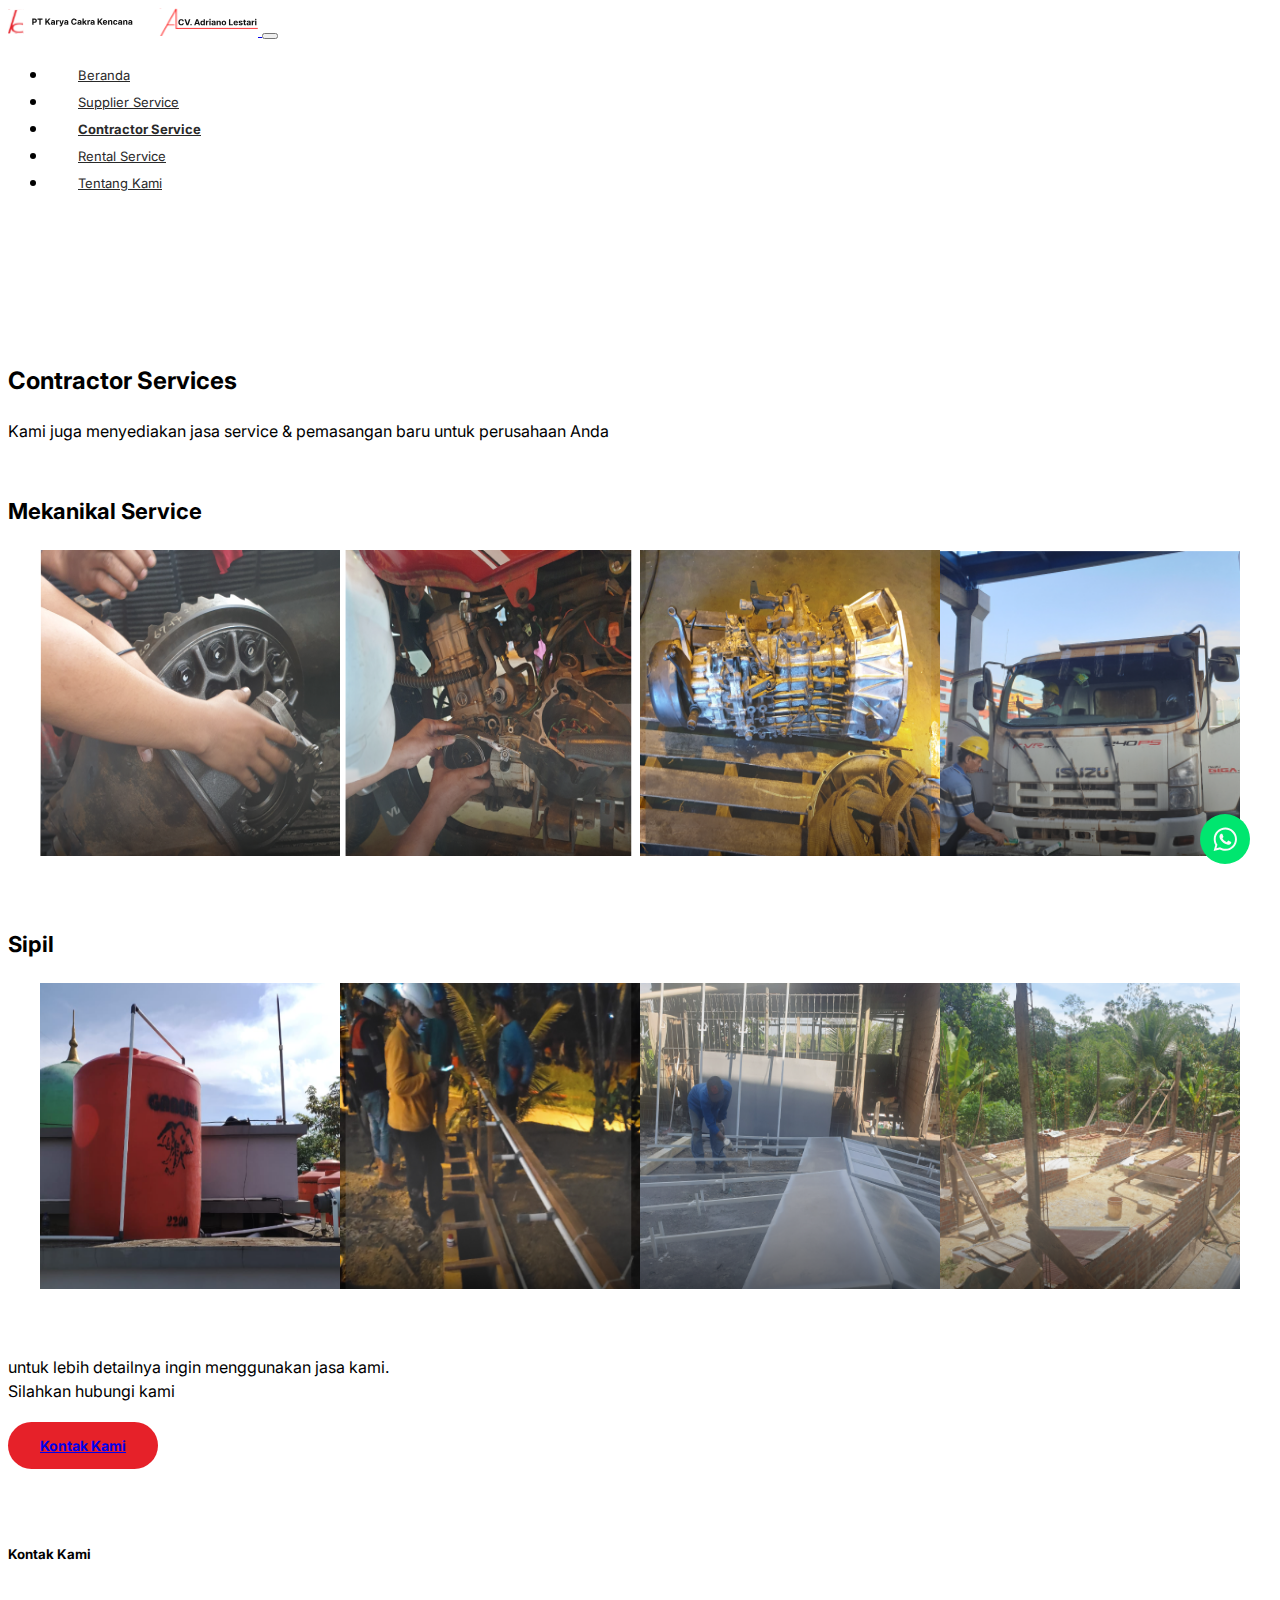
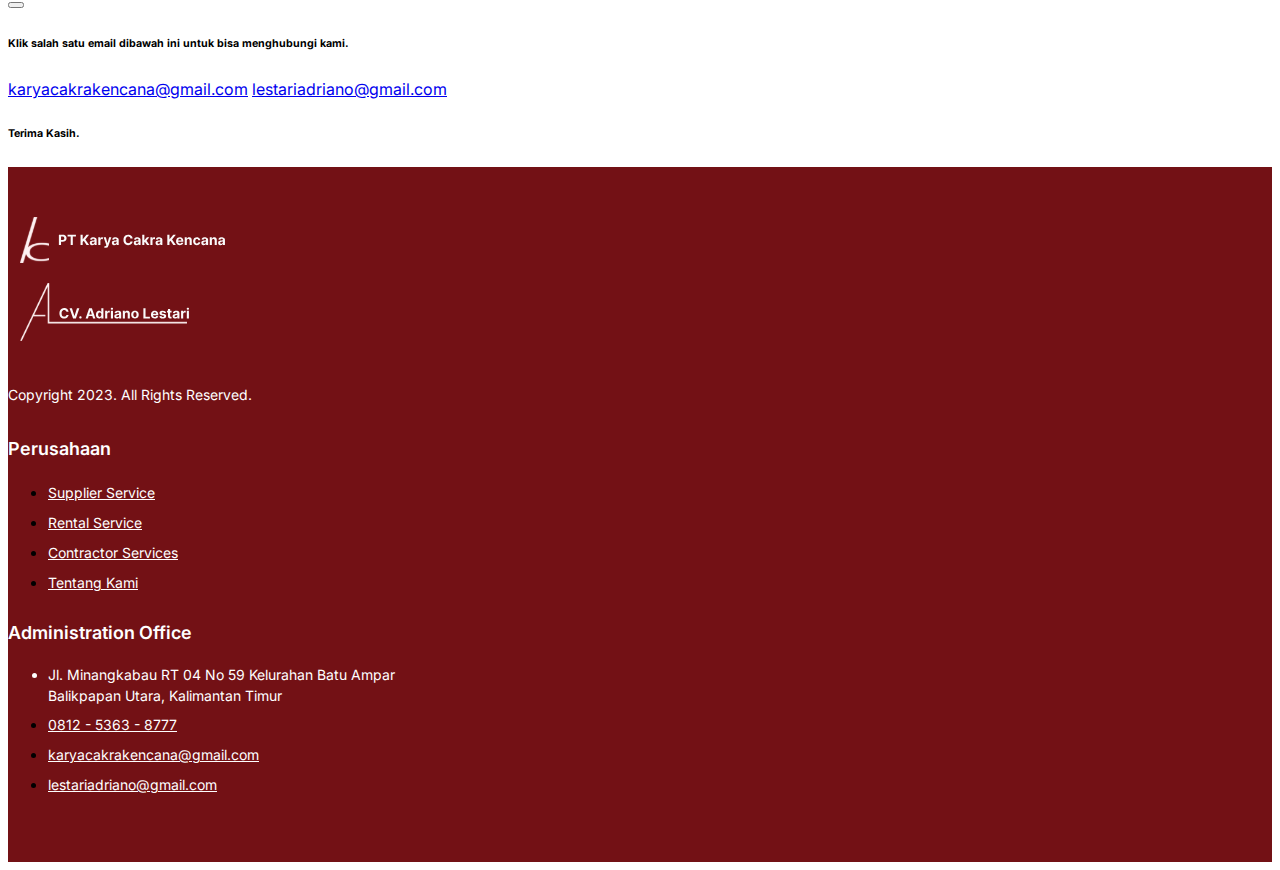
<file: services.html>
<!DOCTYPE html>
<html lang="en">
<head>
    <meta charset="UTF-8">
    <meta http-equiv="X-UA-Compatible" content="IE=edge">
    <meta name="viewport" content="width=device-width, initial-scale=1.0">
    <title>Contractor Services</title>

    <link href="https://cdn.jsdelivr.net/npm/bootstrap@5.0.2/dist/css/bootstrap.min.css" rel="stylesheet"
    integrity="sha384-EVSTQN3/azprG1Anm3QDgpJLIm9Nao0Yz1ztcQTwFspd3yD65VohhpuuCOmLASjC" crossorigin="anonymous">
    <link rel="stylesheet" href="assets/css/main.css">
    <link rel="stylesheet" href="assets/css/utilities.css">

    <link rel="preconnect" href="https://fonts.googleapis.com">
    <link rel="preconnect" href="https://fonts.gstatic.com" crossorigin>
    <link href="https://fonts.googleapis.com/css2?family=Inter:wght@400;500;600;700&display=swap" rel="stylesheet">
</head>
<body>
    <nav class="navbar navbar-expand-lg navbar-light fixed-top">
        <div class="container">
            <a href="/index.html" class="navbar-brand">
                <img src="/assets/img/logo.svg" alt="">
            </a>
            <button class="navbar-toggler" type="button" data-bs-toggle="collapse" data-bs-target="#navbarNav"
                    aria-controls="navbarNav" aria-expanded="false" aria-label="Toggle navigation">
                    <span class="navbar-toggler-icon"></span>
            </button>
            <div class="collapse navbar-collapse" id="navbarNav">
                <ul class="navbar-nav ms-auto text-lg gap-lg-0 gap-2">
                    <li class="nav-item">
                        <a class="nav-link" aria-current="page" href="/index.html">Beranda</a>
                    </li>
                    <li class="nav-item">
                        <a class="nav-link" href="/supplier.html">Supplier Service</a>
                    </li>
                    <li class="nav-item">
                        <a class="nav-link active" href="/services.html">Contractor Service</a>
                    </li>
                    <li class="nav-item">
                        <a class="nav-link" href="/rental.html">Rental Service</a>
                    </li>
                    <li class="nav-item">
                        <a class="nav-link" href="/tentangkami.html">Tentang Kami</a>
                    </li>
                </ul>
            </div>
        </div>
    </nav>


    <div class="main-content pb-50 pt-50">
        <div class="container service">
            <h2 class="fw-bold text-center">Contractor Services</h2>
            <p class="text-md-1 text-center mb-30">Kami juga menyediakan jasa service & pemasangan baru untuk perusahaan Anda</p>
            <div class="item-service">
                <p class="fw-bold text-lg-2 text-center mb-8">Mekanikal Service</p>
                <div class="row img-group mb-30">
                    <div class="item pb-20 pbm-20">
                        <img src="/assets/img/pic-16.png" alt="">
                    </div>
                    <div class="item pb-20 pbm-20">
                        <img src="/assets/img/pic-15.png" alt="">
                    </div>
                    <div class="item pb-20 pbm-20">
                        <img src="/assets/img/pic-17.png" alt="">
                    </div>
                    <div class="item pb-20 pbm-20">
                        <img src="/assets/img/pic-20.png" alt="">
                    </div>
                </div>
            </div>
            <div class="item-service">
                <p class="fw-bold text-lg-2 text-center mb-8">Sipil</p>
                <div class="row img-group mb-30">
                    <div class="item pb-20 pbm-20">
                        <img src="/assets/img/pic-14.png" alt="">
                    </div>
                    <div class="item pb-20 pbm-20">
                        <img src="/assets/img/pic-18.png" alt="">
                    </div>
                    <div class="item pb-20 pbm-20">
                        <img src="/assets/img/pic-19.png" alt="">
                    </div>
                    <div class="item pb-20 pbm-20">
                        <img src="/assets/img/pic-21.png" alt="">
                    </div>
                </div>
            </div>
            <p class="text-md-1 text-center mb-30">untuk lebih detailnya ingin menggunakan jasa kami.<br>
                Silahkan hubungi kami</p>
            <p class="text-center"><a href="#" data-bs-toggle="modal" data-bs-target="#contactModal" class="btn btn-primary btn-contact">
                Kontak Kami
            </a></p>
        </div>
    </div>

    <div class="modal fade" id="contactModal" tabindex="-1" aria-labelledby="contactModalLabel" aria-hidden="true">
        <div class="modal-dialog modal-dialog-centered">
          <div class="modal-content">
            <div class="modal-header">
              <h5 class="modal-title" id="exampleModalLabel">Kontak Kami</h5>
              <button type="button" class="btn-close" data-bs-dismiss="modal" aria-label="Close"></button>
            </div>
            <div class="modal-body">
                <h6>Klik salah satu email dibawah ini untuk bisa menghubungi kami.</h6>
                <div class="d-flex flex-column mb-4">
                    <a href="mailto: karyacakrakencana@gmail.com">karyacakrakencana@gmail.com</a>
                    <a href="mailto: lestariadriano@gmail.com">lestariadriano@gmail.com</a>
                </div>
                <h6>Terima Kasih.</h6>
            </div>
          </div>
        </div>
    </div>


    <section class="footer pt-50 pb-50">
        <footer>
            <div class="container">
                <div class="row">
                    <div class="col-lg-4 text-lg text-center img-footer">
                        <a href="" class="mb-30">
                            <img src="/assets/img/logo_footer.svg" alt="">
                        </a>
                        <p class="mt-30 text-md text-white mb-30">Copyright 2023. All Rights Reserved.</p>
                    </div>
                    <div class="col-lg-8 mt-lg-0 mt-20">
                        <div class="row gap-sm-0">
                            <div class="col-md-4 col-6 mb-lg-0 mb-25">
                                <p class="text-lg fw-semibold text-white mb-12">Perusahaan</p>
                                <ul class="list-unstyled">
                                    <li class="mb-6">
                                        <a href="/supplier.html" class="text-md text-white text-decoration-none">Supplier Service</a>
                                    </li>
                                    <li class="mb-6">
                                        <a href="/rental.html" class="text-md text-white text-decoration-none">Rental Service</a>
                                    </li>
                                    <li class="mb-6">
                                        <a href="/services.html" class="text-md text-white text-decoration-none">Contractor Services</a>
                                    </li>
                                    <li class="mb-6">
                                        <a href="/tentangkami.html" class="text-md text-white text-decoration-none">Tentang Kami</a>
                                    </li>
                                </ul>
                            </div>
                            <div class="col-md-4 col-12 mt-lg-0 mt-md-0 mt-25">
                                <p class="text-lg fw-semibold text-white mb-12">Administration Office</p>
                                <ul class="list-unstyled">
                                    <li class="mb-6 text-white text-md">
                                        Jl. Minangkabau RT 04 No 59 Kelurahan Batu Ampar
                                        <br>Balikpapan Utara, Kalimantan Timur
                                    </li>
                                    <li class="mb-6">
                                        <a href="tel: 081253638777"
                                        class="text-md text-white text-decoration-none">0812 - 5363 - 8777</a>
                                    </li>
                                    <li class="mb-6">
                                        <a href="mailto: karyacakrakencana@gmail.com"
                                            class="text-md text-white text-decoration-none">karyacakrakencana@gmail.com</a>
                                    </li>
                                    <li class="mb-6">
                                        <a href="mailto: lestariadriano@gmail.com"
                                            class="text-md text-white text-decoration-none">lestariadriano@gmail.com</a>
                                    </li>
                                </ul>
                            </div>
                        </div>
                    </div>
                </div>
            </div>
        </footer>
    </section>

    <div class="icon_wa">
        <a href="https://api.whatsapp.com/send?phone=6281253638777&text=Halo, Ada yang bisa kami bantu." target="_blank"><img width="50" height="50" src="/assets/icon/icon_wa.svg"></a>
    </div>

    <!-- Bootstrap -->
    <script src="https://cdn.jsdelivr.net/npm/bootstrap@5.0.1/dist/js/bootstrap.bundle.min.js"
    integrity="sha384-gtEjrD/SeCtmISkJkNUaaKMoLD0//ElJ19smozuHV6z3Iehds+3Ulb9Bn9Plx0x4" crossorigin="anonymous">
    </script>
<script src="https://code.jquery.com/jquery-3.5.1.js" ></script>
<script src="/assets/js/script.js"></script>
</body>
</html>
</file>
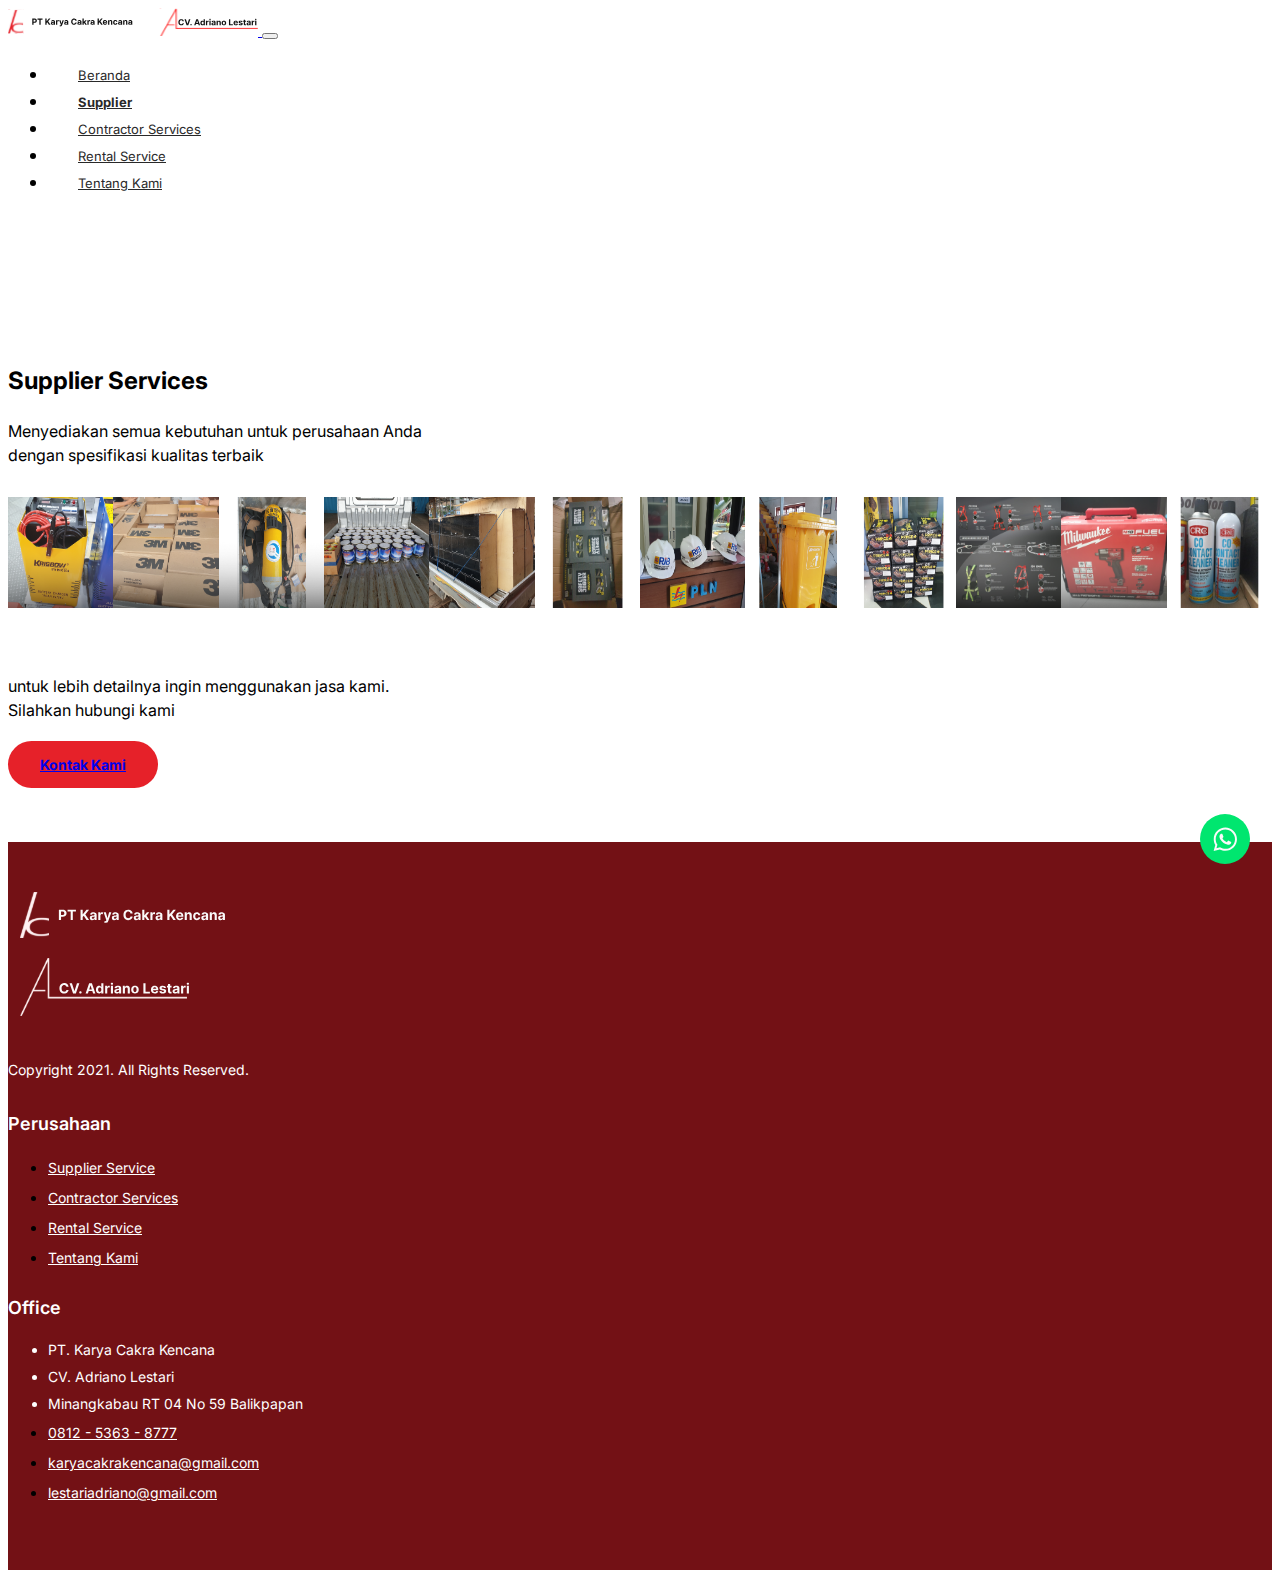
<file: supplier.html>
<!DOCTYPE html>
<html lang="en">
<head>
    <meta charset="UTF-8">
    <meta http-equiv="X-UA-Compatible" content="IE=edge">
    <meta name="viewport" content="width=device-width, initial-scale=1.0">
    <title>Home</title>

    <link href="https://cdn.jsdelivr.net/npm/bootstrap@5.0.2/dist/css/bootstrap.min.css" rel="stylesheet"
    integrity="sha384-EVSTQN3/azprG1Anm3QDgpJLIm9Nao0Yz1ztcQTwFspd3yD65VohhpuuCOmLASjC" crossorigin="anonymous">
    <link rel="stylesheet" href="assets/css/main.css">
    <link rel="stylesheet" href="assets/css/utilities.css">

    <link rel="preconnect" href="https://fonts.googleapis.com">
    <link rel="preconnect" href="https://fonts.gstatic.com" crossorigin>
    <link href="https://fonts.googleapis.com/css2?family=Inter:wght@400;500;600;700&display=swap" rel="stylesheet">
</head>
<body>
    <nav class="navbar navbar-expand-lg navbar-light sticky-top">
        <div class="container">
            <a href="#" class="navbar-brand">
                <img src="/assets/img/logo.svg" alt="">
            </a>
            <button class="navbar-toggler" type="button" data-bs-toggle="collapse" data-bs-target="#navbarNav"
                    aria-controls="navbarNav" aria-expanded="false" aria-label="Toggle navigation">
                    <span class="navbar-toggler-icon"></span>
            </button>
            <div class="collapse navbar-collapse" id="navbarNav">
                <ul class="navbar-nav ms-auto text-lg gap-lg-0 gap-2">
                    <li class="nav-item">
                        <a class="nav-link" aria-current="page" href="/index.html">Beranda</a>
                    </li>
                    <li class="nav-item">
                        <a class="nav-link active" href="/supplier.html">Supplier</a>
                    </li>
                    <li class="nav-item">
                        <a class="nav-link" href="/services.html">Contractor Services</a>
                    </li>
                    <li class="nav-item">
                        <a class="nav-link" href="/car-rental.html">Rental Service</a>
                    </li>
                    <li class="nav-item">
                        <a class="nav-link" href="#">Tentang Kami</a>
                    </li>
                </ul>
            </div>
        </div>
    </nav>


    <div class="main-content pb-50 pt-50">
        <div class="container supplier">
            <h2 class="fw-bold text-center">Supplier Services</h2>
            <p class="text-md-1 text-center mb-30">Menyediakan semua kebutuhan untuk perusahaan Anda <br>
                dengan spesifikasi kualitas terbaik</p>
            
            <div class="item-supplier">
                <div class="row img-group mb-30">
                    <div class="item pb-20 pbm-20">
                        <img src="/assets/img/pic-1.png" alt="" loading="lazy">
                    </div>
                    <div class="item pb-20 pbm-20">
                        <img src="/assets/img/pic-2.png" alt="" loading="lazy">
                    </div>
                    <div class="item pb-20 pbm-20">
                        <img src="/assets/img/pic-3.png" alt="" loading="lazy">
                    </div>
                    <div class="item pb-20 pbm-20">
                        <img src="/assets/img/pic-4.png" alt="" loading="lazy">
                    </div>
                    <div class="item pb-20 pbm-20">
                        <img src="/assets/img/pic-5.png" alt="" loading="lazy">
                    </div>
                    <div class="item pb-20 pbm-20">
                        <img src="/assets/img/pic-6.png" alt="" loading="lazy">
                    </div>
                    <div class="item pb-20 pbm-20">
                        <img src="/assets/img/pic-7.png" alt="" loading="lazy">
                    </div>
                    <div class="item pb-20 pbm-20">
                        <img src="/assets/img/pic-8.png" alt="" loading="lazy">
                    </div>
                    <div class="item pb-20 pbm-20">
                        <img src="/assets/img/pic-9.png" alt="" loading="lazy">
                    </div>
                    <div class="item pb-20 pbm-20">
                        <img src="/assets/img/pic-23.png" alt="" loading="lazy">
                    </div>
                    <div class="item pb-20 pbm-20">
                        <img src="/assets/img/pic-22.png" alt="" loading="lazy">
                    </div>
                    <div class="item pb-20 pbm-20">
                        <img src="/assets/img/pic-24.png" alt="" loading="lazy">
                    </div>
                </div>
            </div>
            <p class="text-md-1 text-center mb-30">untuk lebih detailnya ingin menggunakan jasa kami.<br>
                Silahkan hubungi kami</p>
            <p class="text-center"><a href="mailto: karyacakrakencana@gmail.com" class="btn btn-primary btn-contact">
                Kontak Kami
            </a></p>
        </div>
    </div>


    <section class="footer pt-50 pb-50">
        <footer>
            <div class="container">
                <div class="row">
                    <div class="col-lg-4 text-lg text-center img-footer">
                        <a href="" class="mb-30">
                            <img src="/assets/img/logo_footer.svg" alt="">
                        </a>
                        <p class="mt-30 text-md text-white mb-30">Copyright 2021. All Rights Reserved.</p>
                    </div>
                    <div class="col-lg-8 mt-lg-0 mt-20">
                        <div class="row gap-sm-0">
                            <div class="col-md-4 col-6 mb-lg-0 mb-25">
                                <p class="text-lg fw-semibold text-white mb-12">Perusahaan</p>
                                <ul class="list-unstyled">
                                    <li class="mb-6">
                                        <a href="/supplier.html" class="text-md text-white text-decoration-none">Supplier Service</a>
                                    </li>
                                    <li class="mb-6">
                                        <a href="/services.html" class="text-md text-white text-decoration-none">Contractor Services</a>
                                    </li>
                                    <li class="mb-6">
                                        <a href="/car-rental.html" class="text-md text-white text-decoration-none">Rental Service</a>
                                    </li>
                                    <li class="mb-6">
                                        <a href="#" class="text-md text-white text-decoration-none">Tentang Kami</a>
                                    </li>
                                </ul>
                            </div>
                            <div class="col-md-4 col-12 mt-lg-0 mt-md-0 mt-25">
                                <p class="text-lg fw-semibold text-white mb-12">Office</p>
                                <ul class="list-unstyled">
                                    <li class="mb-6 text-white text-md">
                                        PT. Karya Cakra Kencana
                                    </li>
                                    <li class="mb-6 text-white text-md">
                                        CV. Adriano Lestari
                                    </li>
                                    <li class="mb-6 text-white text-md">
                                        Minangkabau RT 04 No 59
                                        Balikpapan
                                    </li>
                                    <li class="mb-6">
                                        <a href="tel: 081253638777"
                                        class="text-md text-white text-decoration-none">0812 - 5363 - 8777</a>
                                    </li>
                                    <li class="mb-6">
                                        <a href="mailto: karyacakrakencana@gmail.com"
                                            class="text-md text-white text-decoration-none">karyacakrakencana@gmail.com</a>
                                    </li>
                                    <li class="mb-6">
                                        <a href="mailto: lestariadriano@gmail.com"
                                            class="text-md text-white text-decoration-none">lestariadriano@gmail.com</a>
                                    </li>
                                </ul>
                            </div>
                        </div>
                    </div>
                </div>
            </div>
        </footer>
    </section>

    <div class="icon_wa">
        <a href="https://api.whatsapp.com/send?phone=6281253638777&text=Halo, Untuk lebih detail silahkan chat dengan kami."><img width="50" height="50" src="/assets/icon/icon_wa.svg"></a>
    </div>

    <!-- Bootstrap -->
    <script src="https://cdn.jsdelivr.net/npm/bootstrap@5.0.1/dist/js/bootstrap.bundle.min.js"
    integrity="sha384-gtEjrD/SeCtmISkJkNUaaKMoLD0//ElJ19smozuHV6z3Iehds+3Ulb9Bn9Plx0x4" crossorigin="anonymous">
    </script>
</body>
</html>
</file>
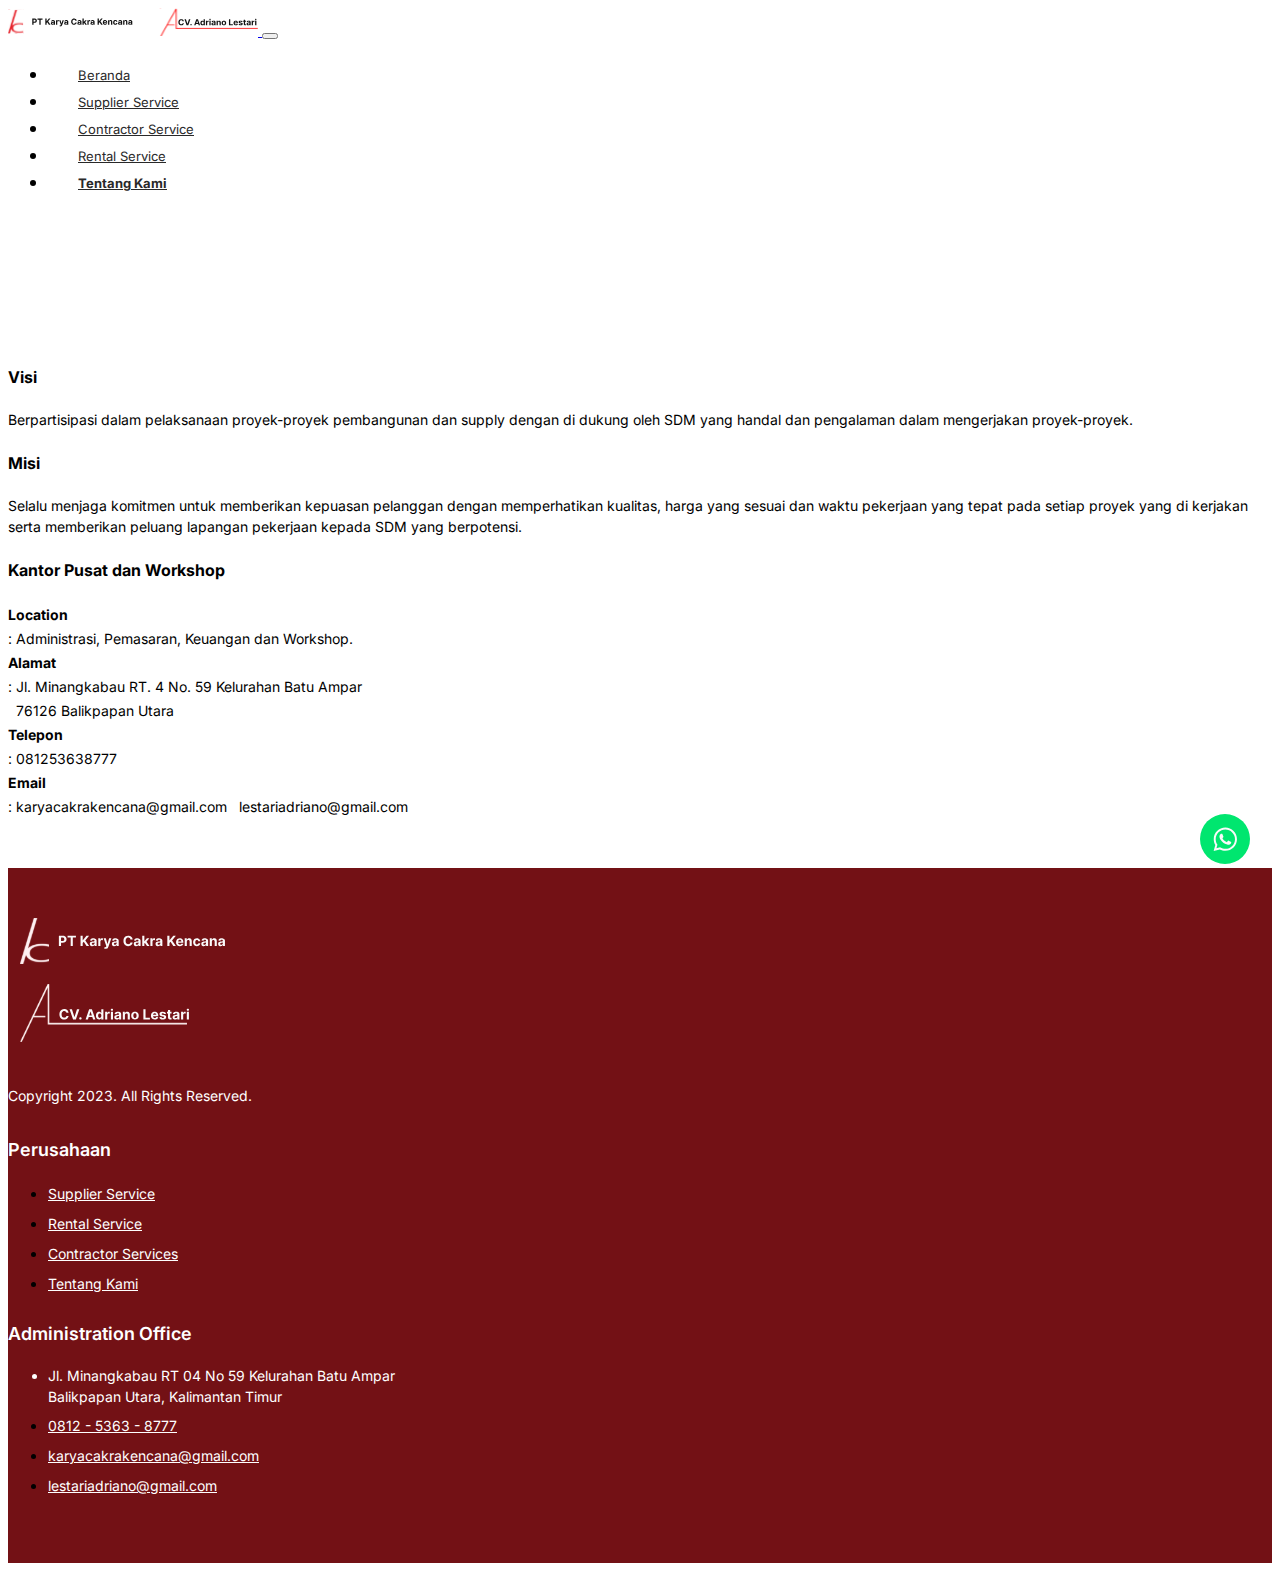
<file: tentangkami.html>
<!DOCTYPE html>
<html lang="en">
<head>
    <meta charset="UTF-8">
    <meta http-equiv="X-UA-Compatible" content="IE=edge">
    <meta name="viewport" content="width=device-width, initial-scale=1.0">
    <title>Tentang Kami</title>

    <link href="https://cdn.jsdelivr.net/npm/bootstrap@5.0.2/dist/css/bootstrap.min.css" rel="stylesheet"
    integrity="sha384-EVSTQN3/azprG1Anm3QDgpJLIm9Nao0Yz1ztcQTwFspd3yD65VohhpuuCOmLASjC" crossorigin="anonymous">
    <link rel="stylesheet" href="assets/css/main.css">
    <link rel="stylesheet" href="assets/css/utilities.css">

    <link rel="preconnect" href="https://fonts.googleapis.com">
    <link rel="preconnect" href="https://fonts.gstatic.com" crossorigin>
    <link href="https://fonts.googleapis.com/css2?family=Inter:wght@400;500;600;700&display=swap" rel="stylesheet">
</head>
<body>
    <nav class="navbar navbar-expand-lg navbar-light fixed-top">
        <div class="container">
            <a href="/index.html" class="navbar-brand">
                <img src="/assets/img/logo.svg" alt="">
            </a>
            <button class="navbar-toggler" type="button" data-bs-toggle="collapse" data-bs-target="#navbarNav"
                    aria-controls="navbarNav" aria-expanded="false" aria-label="Toggle navigation">
                    <span class="navbar-toggler-icon"></span>
            </button>
            <div class="collapse navbar-collapse" id="navbarNav">
                <ul class="navbar-nav ms-auto text-lg gap-lg-0 gap-2">
                    <li class="nav-item">
                        <a class="nav-link" aria-current="page" href="/index.html">Beranda</a>
                    </li>
                    <li class="nav-item">
                        <a class="nav-link" href="/supplier.html">Supplier Service</a>
                    </li>
                    <li class="nav-item">
                        <a class="nav-link" href="/services.html">Contractor Service</a>
                    </li>
                    <li class="nav-item">
                        <a class="nav-link" href="/rental.html">Rental Service</a>
                    </li>
                    <li class="nav-item">
                        <a class="nav-link active" href="/tentangkami.html">Tentang Kami</a>
                    </li>
                </ul>
            </div>
        </div>
    </nav>

    <div class="main-content pb-50 pt-50">
        <div class="container about_us">
            <div class="row mb-20">
                <div class="col-lg-6 mbm-20">
                    <h4 class="mb-20 fw-bold">Visi</h4>
                    <p class="text-md ">Berpartisipasi dalam pelaksanaan proyek-proyek pembangunan dan supply dengan di dukung oleh SDM yang handal dan pengalaman dalam mengerjakan 
                        proyek-proyek.</p>
                </div>
                <div class="col-lg-6">
                    <h4 class="mb-20 fw-bold">Misi</h4>
                    <p class="text-md ">Selalu menjaga komitmen untuk memberikan kepuasan pelanggan dengan memperhatikan kualitas, harga yang sesuai dan waktu pekerjaan yang tepat pada setiap proyek yang di kerjakan serta memberikan peluang lapangan pekerjaan kepada SDM yang berpotensi.</p>
                </div>
            </div>
            <div class="row">
                <div class="col-lg-6">
                    <h4 class="mb-20 fw-bold">Kantor Pusat dan Workshop</h4>
                    <div class="mb-3 row">
                        <label for="location" class="col-sm-4 col-2 text-md fw-bold">Location</label>
                        <div class="col-sm-8 col-12">
                            <span class="text-md"><span class="colon">:</span> Administrasi, Pemasaran, Keuangan dan Workshop.</span>
                        </div>
                    </div>
                    <div class="mb-3 row">
                        <label for="location" class="col-sm-4 text-md fw-bold">Alamat</label>
                        <div class="col-sm-8 col-12">
                            <span class="text-md"><span class="colon">:</span> Jl. Minangkabau RT. 4 No. 59 Kelurahan Batu Ampar <br><span class="spasi">&nbsp;&nbsp;</span>76126 Balikpapan Utara</span>
                        </div>
                    </div>
                    <div class="mb-3 row">
                        <label for="location" class="col-sm-4 text-md fw-bold">Telepon</label>
                        <div class="col-sm-8 col-12">
                            <span class="text-md"><span class="colon">:</span> 081253638777</span>
                        </div>
                    </div>
                    <div class="mb-3 row">
                        <label for="location" class="col-sm-4 text-md fw-bold">Email</label>
                        <div class="col-sm-8 col-12">
                            <div class="d-flex align-items-start flex-column">
                                <span class="text-md"><span class="colon">:</span> karyacakrakencana@gmail.com</span>
                                <span class="text-md"><span class="spasi">&nbsp;&nbsp;</span>lestariadriano@gmail.com</span>
                            </div>
                        </div>
                    </div>
                </div>
            </div>
        </div>
    </div>


    <section class="footer pt-50 pb-50">
        <footer>
            <div class="container">
                <div class="row">
                    <div class="col-lg-4 text-lg text-center img-footer">
                        <a href="" class="mb-30">
                            <img src="/assets/img/logo_footer.svg" alt="">
                        </a>
                        <p class="mt-30 text-md text-white mb-30">Copyright 2023. All Rights Reserved.</p>
                    </div>
                    <div class="col-lg-8 mt-lg-0 mt-20">
                        <div class="row gap-sm-0">
                            <div class="col-md-4 col-6 mb-lg-0 mb-25">
                                <p class="text-lg fw-semibold text-white mb-12">Perusahaan</p>
                                <ul class="list-unstyled">
                                    <li class="mb-6">
                                        <a href="/supplier.html" class="text-md text-white text-decoration-none">Supplier Service</a>
                                    </li>
                                    <li class="mb-6">
                                        <a href="/rental.html" class="text-md text-white text-decoration-none">Rental Service</a>
                                    </li>
                                    <li class="mb-6">
                                        <a href="/services.html" class="text-md text-white text-decoration-none">Contractor Services</a>
                                    </li>
                                    <li class="mb-6">
                                        <a href="/tentangkami.html" class="text-md text-white text-decoration-none">Tentang Kami</a>
                                    </li>
                                </ul>
                            </div>
                            <div class="col-md-4 col-12 mt-lg-0 mt-md-0 mt-25">
                                <p class="text-lg fw-semibold text-white mb-12">Administration Office</p>
                                <ul class="list-unstyled">
                                    <li class="mb-6 text-white text-md">
                                        Jl. Minangkabau RT 04 No 59 Kelurahan Batu Ampar
                                        <br>Balikpapan Utara, Kalimantan Timur
                                    </li>
                                    <li class="mb-6">
                                        <a href="tel: 081253638777"
                                        class="text-md text-white text-decoration-none">0812 - 5363 - 8777</a>
                                    </li>
                                    <li class="mb-6">
                                        <a href="mailto: karyacakrakencana@gmail.com"
                                            class="text-md text-white text-decoration-none">karyacakrakencana@gmail.com</a>
                                    </li>
                                    <li class="mb-6">
                                        <a href="mailto: lestariadriano@gmail.com"
                                            class="text-md text-white text-decoration-none">lestariadriano@gmail.com</a>
                                    </li>
                                </ul>
                            </div>
                        </div>
                    </div>
                </div>
            </div>
        </footer>
    </section>

    <div class="icon_wa">
        <a href="https://api.whatsapp.com/send?phone=6281253638777&text=Halo, Ada yang bisa kami bantu." target="_blank"><img width="50" height="50" src="/assets/icon/icon_wa.svg"></a>
    </div>

    <!-- Bootstrap -->
    <script src="https://cdn.jsdelivr.net/npm/bootstrap@5.0.1/dist/js/bootstrap.bundle.min.js"
    integrity="sha384-gtEjrD/SeCtmISkJkNUaaKMoLD0//ElJ19smozuHV6z3Iehds+3Ulb9Bn9Plx0x4" crossorigin="anonymous">
    </script>
    <script src="https://code.jquery.com/jquery-3.5.1.js" ></script>
    <script src="/assets/js/script.js"></script>
</body>
</html>
</file>
<file: assets/css/main.css>
* {
  box-sizing: border-box;
}

body {
  font-family: "Inter", sans-serif;
  font-weight: 400;
  font-size: 16px;
  line-height: 1.5;
  background-color: #FFFFFF;
}

.btn-master, .btn-primary {
  padding: 15px 32px;
  border-radius: 50px;
  border: 0;
  font-size: 14px;
  font-weight: 400;
}

.btn-primary {
  font-weight: 700;
}
.btn-primary.btn-contact {
  background-color: #E62129 !important;
}
.btn-primary.btn-contact:hover {
  background: #F39094 !important;
  color: #FFFFFF;
  transition: 0.8s;
}

.navbar {
  z-index: 99;
}
.navbar.navbar-scroll {
  background-color: #ffffff;
  padding: 0;
  position: fixed;
  top: 0;
  z-index: 99;
  box-shadow: 0px 4px 25px rgba(41, 41, 41, 0.08);
  transition: background-color 0.3s linear;
}
.navbar .navbar-nav .nav-link {
  margin-left: 30px;
  font-size: 13px;
  color: #292929;
  font-weight: 400;
}
.navbar .navbar-nav .nav-link:hover {
  color: #292929;
}
.navbar .navbar-nav .nav-link.active {
  color: #292929;
  -webkit-text-decoration: underline solid #292929 1px;
          text-decoration: underline solid #292929 1px;
  font-weight: 700;
}

.banner {
  padding: 120px 0 64px 0;
  background-color: #FAFAFA;
  position: relative;
}
.banner .copywriting {
  padding-top: 80px;
}
.banner .header {
  color: #292929;
  margin: 20px 0 20px 0;
  font-size: 36px;
  line-height: 50px;
  font-weight: 700;
}
.banner .support {
  color: #292929;
  font-size: 14px;
  line-height: 24px;
  font-weight: 400;
}
.banner .cta {
  margin-top: 40px;
}

.feature {
  padding-top: 58px;
}
.feature .title-feature {
  font-size: 36px;
  line-height: 50px;
  font-weight: 700;
}
.feature .feature-card {
  background-color: #F2F2F2;
  padding: 1.875rem;
  border-radius: 1.625rem;
  margin-right: 16px;
  box-shadow: 0px 10px 15px rgba(151, 151, 151, 0.08);
  border: none;
}
.feature .feature-card p {
  color: #292929;
  font-size: 24px;
}

.services {
  margin-top: 80px;
}
.services img {
  width: 426px !important;
  height: 283px !important;
}
.services .supplier-service {
  background-color: #FAD3D4;
  border-radius: 20px;
  padding: 30px 40px;
}
.services .supplier-service h2 a {
  text-decoration: none;
  color: #292929;
}
.services .supplier-service h2 a:hover {
  color: #1919A1;
}
.services .supplier-service ul.items li.item {
  list-style: none;
  margin-bottom: 6px;
}

.client .img-clients {
  display: flex;
  justify-content: space-around;
  align-items: center;
}
.client .img-clients img {
  width: 180px !important;
}

.supplier {
  padding-top: 80px;
}
.supplier .item-supplier {
  display: flex;
  flex-direction: column;
  width: 100%;
}
.supplier .item-supplier .img-group {
  display: flex;
  flex-direction: row;
  justify-content: center;
}
.supplier .item-supplier .img-group .item {
  width: calc(25% - 16px - 0.01px);
  position: relative;
}
.supplier .item-supplier .img-group .item img {
  width: 100%;
  height: 100%;
}

.service {
  padding-top: 80px;
}
.service .item-service {
  display: flex;
  flex-direction: column;
  width: 100%;
}
.service .item-service .img-group {
  display: flex;
  flex-direction: row;
  justify-content: center;
}
.service .item-service .img-group .item {
  width: calc(25% - 16px - 0.01px);
  position: relative;
}
.service .item-service .img-group .item img {
  width: 100%;
  height: 100%;
}

.rental {
  padding-top: 80px;
}
.rental .img-group {
  display: flex;
  align-items: flex-start;
  flex-direction: row;
  justify-content: center;
}
.rental .img-group .card {
  margin-left: 20px;
  height: 310px;
  width: auto;
  padding: 16px;
  border: none;
  border-radius: 18px;
  box-shadow: 0px 4px 10px rgba(85, 85, 85, 0.15);
}

.about_us {
  padding-top: 80px;
}

.icon_wa {
  position: fixed;
  right: 30px;
  bottom: 30px;
  z-index: 999;
}

.footer {
  padding-top: 5rem;
  padding-bottom: 5rem;
  background-color: #731115;
}

@media screen and (min-width: 60em) and (max-width: 80em) {
  .navbar-brand img {
    width: 250px;
  }
  .banner .copywriting {
    padding-top: 10px;
  }
  .item-group {
    display: flex;
    flex-direction: column;
  }
}
@media screen and (min-width: 320px) and (max-width: 480px) {
  .navbar {
    background-color: #FFFFFF !important;
  }
  .navbar.navbar-scroll {
    padding-top: 0.5rem !important;
    padding-bottom: 0.5rem !important;
  }
  .navbar .navbar-brand img {
    width: 250px;
  }
  .banner .copywriting {
    padding-top: 10px;
  }
  .item-group {
    display: flex;
    flex-direction: column;
  }
  .rental .img-group {
    display: flex;
    flex-direction: column;
    align-items: center;
  }
  .supplier .item-supplier {
    display: flex;
    flex-direction: column;
    width: 100%;
  }
  .supplier .item-supplier .img-group {
    display: flex;
    flex-direction: row;
    justify-content: center;
  }
  .supplier .item-supplier .img-group .item {
    width: 100%;
    position: relative;
  }
  .supplier .item-supplier .img-group .item img {
    width: 100%;
    height: 100%;
  }
  .service {
    padding-top: 80px;
  }
  .service .item-service {
    display: flex;
    flex-direction: column;
    width: 100%;
  }
  .service .item-service .img-group {
    display: flex;
    flex-direction: row;
    justify-content: center;
  }
  .service .item-service .img-group .item {
    width: 100%;
  }
  .service .item-service .img-group .item img {
    width: 100%;
    height: 100%;
  }
  .about_us span.colon {
    display: none;
  }
  .about_us span.spasi {
    display: none;
  }
  .services img {
    display: none;
  }
}
@media only screen and (-webkit-min-device-pixel-ratio: 3.5) {
  .navbar-brand img {
    width: 250px;
  }
  .banner .copywriting {
    padding-top: 10px;
  }
  .item-group {
    display: flex;
    flex-direction: column;
  }
}/*# sourceMappingURL=main.css.map */
</file>
<file: assets/css/utilities.css>
.mt-30 {
  margin-top: 30px;
}

.ml-m-32 {
  margin-left: -32px;
}

.mt-25 {
  margin-top: 25px;
}

.mt-100 {
  margin-top: 100px;
}

.mb-30 {
  margin-bottom: 30px;
}

.mb-60 {
  margin-bottom: 60px;
}

.mb-20 {
  margin-bottom: 20px;
}

.mb-10 {
  margin-bottom: 10px;
}

.mb-12 {
  margin-bottom: 12;
}

.mb-6 {
  margin-bottom: 6px;
}

.mt-8 {
  margin-top: 8px;
}

.pt-50 {
  padding-top: 50px;
}

.pb-50 {
  padding-bottom: 50px;
}

.pt-60 {
  padding-top: 60px;
}

.pb-60 {
  padding-bottom: 60px;
}

.pt-80 {
  padding-top: 80px;
}

.pb-80 {
  padding-bottom: 80px;
}

.pl-20 {
  padding-left: 20px;
}

.pb-20 {
  padding-bottom: 20px;
}

.pr-20 {
  padding-right: 20px;
}

.pt-20 {
  padding-top: 20px;
}

.text-red {
  color: #E62129;
}

.text-white {
  color: #FFFFFF;
}

.fw-bold {
  font-weight: 700;
}

.fw-semibold {
  font-weight: 600;
}

.text-md-1 {
  font-size: 16px;
}

.text-md {
  font-size: 14px;
}

.text-lg {
  font-size: 18px;
}

.text-lg-1 {
  font-size: 20px;
}

.text-lg-2 {
  font-size: 22px;
}

@media screen and (min-width: 60em) and (max-width: 80em) {
  .pbm-2 {
    padding-bottom: 2px;
  }
  .pbm-20 {
    padding-bottom: 20px;
  }
}
@media screen and (min-width: 320px) and (max-width: 480px) {
  .pbm-2 {
    padding-bottom: 2px;
  }
  .pbm-20 {
    padding-bottom: 20px;
  }
  .mbm-20 {
    margin-bottom: 20px;
  }
  .mbm-0 {
    margin-bottom: 0px;
  }
}
@media only screen and (-webkit-min-device-pixel-ratio: 3.5) {
  .pbm-2 {
    padding-bottom: 2px;
  }
  .pbm-20 {
    padding-bottom: 20px;
  }
}/*# sourceMappingURL=utilities.css.map */
</file>
